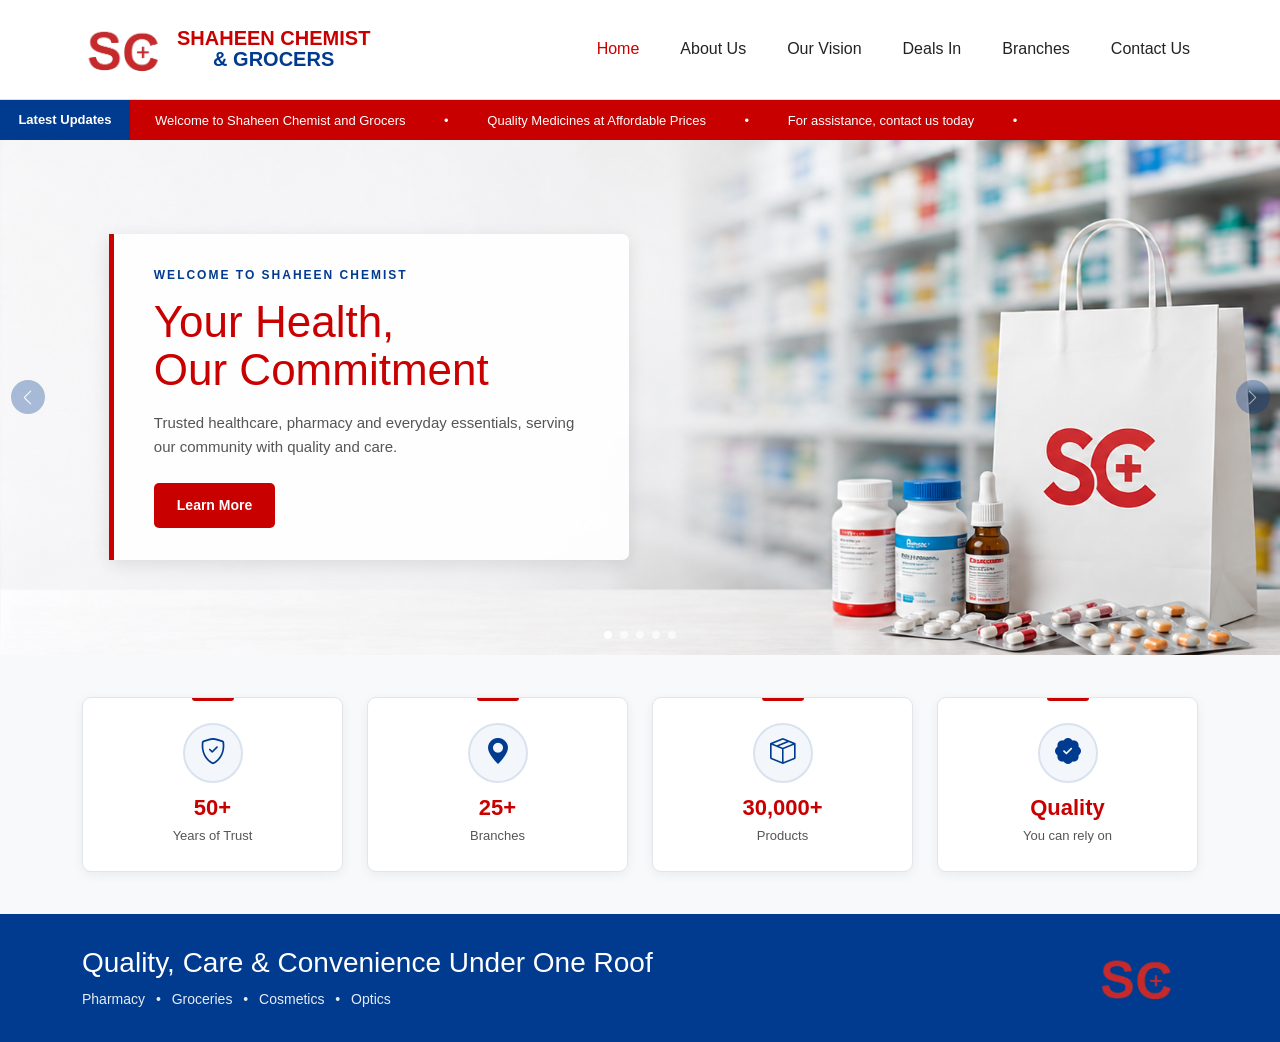
<file: index.html>
<!DOCTYPE html>
<html lang="en">

<head>
    <meta charset="UTF-8">
    <meta name="viewport" content="width=device-width, initial-scale=1.0">

    <title>Shaheen Chemist & Grocers</title>

    <!-- Bootstrap 5.3.8 -->
    <link href="https://cdn.jsdelivr.net/npm/bootstrap@5.3.8/dist/css/bootstrap.min.css"
        rel="stylesheet">

    <!-- Bootstrap Icons -->
    <link rel="stylesheet"
        href="https://cdn.jsdelivr.net/npm/bootstrap-icons@1.11.3/font/bootstrap-icons.min.css">

    <!-- Custom CSS -->
    <link rel="stylesheet" href="css/style.css">
</head>

<body>


<!-- =========================================================
     NAVBAR
     ========================================================= -->

<header>

    <nav class="navbar navbar-expand-lg">

        <div class="container">

            <!-- Logo + Brand -->
            <a class="navbar-brand" href="index.html">

                <img src="images/sc logo.png"
                     alt="Shaheen Chemist Logo"
                     class="img-fluid">

                <div class="brand-name">
                    <span class="brand-red">SHAHEEN CHEMIST</span>
                    <span class="brand-blue">&amp; GROCERS</span>
                </div>

            </a>


            <!-- Mobile Menu -->
            <button class="navbar-toggler"
                    type="button"
                    data-bs-toggle="collapse"
                    data-bs-target="#mainNavbar"
                    aria-controls="mainNavbar"
                    aria-expanded="false"
                    aria-label="Toggle navigation">

                <span class="navbar-toggler-icon"></span>

            </button>


            <!-- Navigation -->
            <div class="collapse navbar-collapse" id="mainNavbar">

                <ul class="navbar-nav ms-auto">

                    <li class="nav-item">
                        <a class="nav-link active" href="index.html">
                            Home
                        </a>
                    </li>

                    <li class="nav-item">
                        <a class="nav-link" href="about.html">
                            About Us
                        </a>
                    </li>

                    <li class="nav-item">
                        <a class="nav-link" href="vision.html">
                            Our Vision
                        </a>
                    </li>

                    <li class="nav-item">
                        <a class="nav-link" href="deals.html">
                            Deals In
                        </a>
                    </li>

                    <li class="nav-item">
                        <a class="nav-link" href="branches.html">
                            Branches
                        </a>
                    </li>

                    <li class="nav-item">
                        <a class="nav-link" href="contact.html">
                            Contact Us
                        </a>
                    </li>

                </ul>

            </div>

        </div>

    </nav>

</header>



<!-- =========================================================
     NEWS / UPDATE BAR
     ========================================================= -->

<div class="news-ticker">

    <div class="news-label">
        Latest Updates
    </div>

    <div class="news-content">

        <div class="news-text">

            Welcome to Shaheen Chemist and Grocers

            <span class="news-separator">•</span>

            Quality Medicines at Affordable Prices

            <span class="news-separator">•</span>

            For assistance, contact us today

            <span class="news-separator">•</span>

        </div>

    </div>

</div>



<!-- =========================================================
     HERO CAROUSEL
     ========================================================= -->

<section class="hero-carousel">

    <div id="homeCarousel"
         class="carousel slide carousel-fade"
         data-bs-ride="carousel"
         data-bs-interval="5000"
         data-bs-pause="hover">


        <!-- ================= INDICATORS ================= -->

        <div class="carousel-indicators">

            <button type="button"
                    data-bs-target="#homeCarousel"
                    data-bs-slide-to="0"
                    class="active"
                    aria-current="true"
                    aria-label="Slide 1">
            </button>

            <button type="button"
                    data-bs-target="#homeCarousel"
                    data-bs-slide-to="1"
                    aria-label="Slide 2">
            </button>

            <button type="button"
                    data-bs-target="#homeCarousel"
                    data-bs-slide-to="2"
                    aria-label="Slide 3">
            </button>

            <button type="button"
                    data-bs-target="#homeCarousel"
                    data-bs-slide-to="3"
                    aria-label="Slide 4">
            </button>

            <button type="button"
                    data-bs-target="#homeCarousel"
                    data-bs-slide-to="4"
                    aria-label="Slide 5">
            </button>

        </div>



        <!-- ================= SLIDES ================= -->

        <div class="carousel-inner">


            <!-- =================================================
                 SLIDE 1 — MEDICINE
                 ================================================= -->

            <div class="carousel-item active hero-slide slide-medicine">

                <img src="images/hero medicine.png"
                     class="hero-slide-image"
                     alt="Shaheen Chemist pharmacy">

                <div class="hero-caption">

                    <p class="hero-label">
                        WELCOME TO SHAHEEN CHEMIST
                    </p>

                    <h1>
                        Your Health,<br>
                        Our Commitment
                    </h1>

                    <p class="hero-text">
                        Trusted healthcare, pharmacy and everyday essentials,
                        serving our community with quality and care.
                    </p>

                    <a href="about.html" class="hero-button">
                        Learn More
                    </a>

                </div>

            </div>



            <!-- =================================================
                 SLIDE 2 — GROCERY
                 ================================================= -->

            <div class="carousel-item hero-slide slide-grocery">

                <img src="images/hero grocery.png"
                     class="hero-slide-image"
                     alt="Shaheen Chemist grocery">

                <div class="hero-caption">

                    <p class="hero-label">
                        EVERYTHING YOU NEED
                    </p>

                    <h1>
                        Quality &<br>
                        Convenience
                    </h1>

                    <p class="hero-text">
                        From healthcare essentials to everyday needs,
                        find quality products under one roof.
                    </p>

                    <a href="deals.html" class="hero-button">
                        Explore More
                    </a>

                </div>

            </div>



            <!-- =================================================
                 SLIDE 3 — COSMETICS
                 ================================================= -->

            <div class="carousel-item hero-slide slide-cosmetics">

                <img src="images/hero cosmetics.png"
                     class="hero-slide-image"
                     alt="Cosmetics at Shaheen Chemist">

                <div class="hero-caption">

                    <p class="hero-label">
                        SERVING OUR COMMUNITY
                    </p>

                    <h1>
                        Trusted Care,<br>
                        Every Day
                    </h1>

                    <p class="hero-text">
                        Reliable service and quality products
                        for you and your family.
                    </p>

                    <a href="about.html" class="hero-button">
                        About Us
                    </a>

                </div>

            </div>



            <!-- =================================================
                 SLIDE 4 — OPTICS
                 ================================================= -->

            <div class="carousel-item hero-slide slide-optics">

                <img src="images/hero optics.png"
                     class="hero-slide-image"
                     alt="Optical products at Shaheen Chemist">

                <div class="hero-caption">

                    <p class="hero-label">
                        SHAHEEN CHEMIST &amp; GROCERS
                    </p>

                    <h1>
                        Care You Can<br>
                        Count On
                    </h1>

                    <p class="hero-text">
                        Pharmacy, groceries, cosmetics and optics —
                        all in one place.
                    </p>

                    <a href="contact.html" class="hero-button">
                        Contact Us
                    </a>

                </div>

            </div>



            <!-- =================================================
                 SLIDE 5 — PERFUME
                 ================================================= -->

            <div class="carousel-item hero-slide slide-perfume">

                <img src="images/hero perfume.png"
                     class="hero-slide-image"
                     alt="Perfumes at Shaheen Chemist">

                <div class="hero-caption">

                    <p class="hero-label">
                        SHAHEEN CHEMIST &amp; GROCERS
                    </p>

                    <h1>
                        Your Health,<br>
                        Our Priority
                    </h1>

                    <p class="hero-text">
                        Quality healthcare and everyday essentials
                        for you and your family.
                    </p>

                    <a href="contact.html" class="hero-button">
                        Contact Us
                    </a>

                </div>

            </div>

        </div>



        <!-- ================= PREVIOUS ================= -->

        <button class="carousel-control-prev"
                type="button"
                data-bs-target="#homeCarousel"
                data-bs-slide="prev">

            <span class="carousel-control-prev-icon"
                  aria-hidden="true">
            </span>

            <span class="visually-hidden">
                Previous
            </span>

        </button>



        <!-- ================= NEXT ================= -->

        <button class="carousel-control-next"
                type="button"
                data-bs-target="#homeCarousel"
                data-bs-slide="next">

            <span class="carousel-control-next-icon"
                  aria-hidden="true">
            </span>

            <span class="visually-hidden">
                Next
            </span>

        </button>

    </div>

</section>



<!-- =========================================================
     HOME STATISTICS
     ========================================================= -->

<section class="stats-section">

    <div class="container">

        <div class="row g-4 justify-content-center">


            <!-- STAT 1 -->

            <div class="col-6 col-lg-3">

                <div class="stat-card">

                    <div class="stat-icon-circle">
                        <i class="bi bi-shield-check"></i>
                    </div>

                    <h3>50+</h3>

                    <p>Years of Trust</p>

                </div>

            </div>



            <!-- STAT 2 -->

            <div class="col-6 col-lg-3">

                <div class="stat-card">

                    <div class="stat-icon-circle">
                        <i class="bi bi-geo-alt-fill"></i>
                    </div>

                    <h3>25+</h3>

                    <p>Branches</p>

                </div>

            </div>



            <!-- STAT 3 -->

            <div class="col-6 col-lg-3">

                <div class="stat-card">

                    <div class="stat-icon-circle">
                        <i class="bi bi-box-seam"></i>
                    </div>

                    <h3>30,000+</h3>

                    <p>Products</p>

                </div>

            </div>



            <!-- STAT 4 -->

            <div class="col-6 col-lg-3">

                <div class="stat-card">

                    <div class="stat-icon-circle">
                        <i class="bi bi-patch-check-fill"></i>
                    </div>

                    <h3>Quality</h3>

                    <p>You can rely on</p>

                </div>

            </div>

        </div>

    </div>

</section>



<!-- =========================================================
     BOTTOM SERVICE / FOOTER AREA
     ========================================================= -->

<footer class="service-area">

    <div class="container">

        <div class="row align-items-center">


            <!-- TEXT -->

            <div class="col-lg-8 service-content">

                <h2>
                    Quality, Care &amp; Convenience
                    <span>Under One Roof</span>
                </h2>

                <p>
                    Pharmacy
                    <span>•</span>
                    Groceries
                    <span>•</span>
                    Cosmetics
                    <span>•</span>
                    Optics
                </p>

            </div>



            <!-- LOGO -->

            <div class="col-lg-4 service-logo-wrapper">

                <img src="images/sc logo.png"
                     alt="Shaheen Chemist"
                     class="service-logo">

            </div>

        </div>

    </div>

</footer>



<!-- =========================================================
     BOOTSTRAP JS
     ========================================================= -->

<script src="https://cdn.jsdelivr.net/npm/bootstrap@5.3.8/dist/js/bootstrap.bundle.min.js"></script>

</body>
</html>
</file>
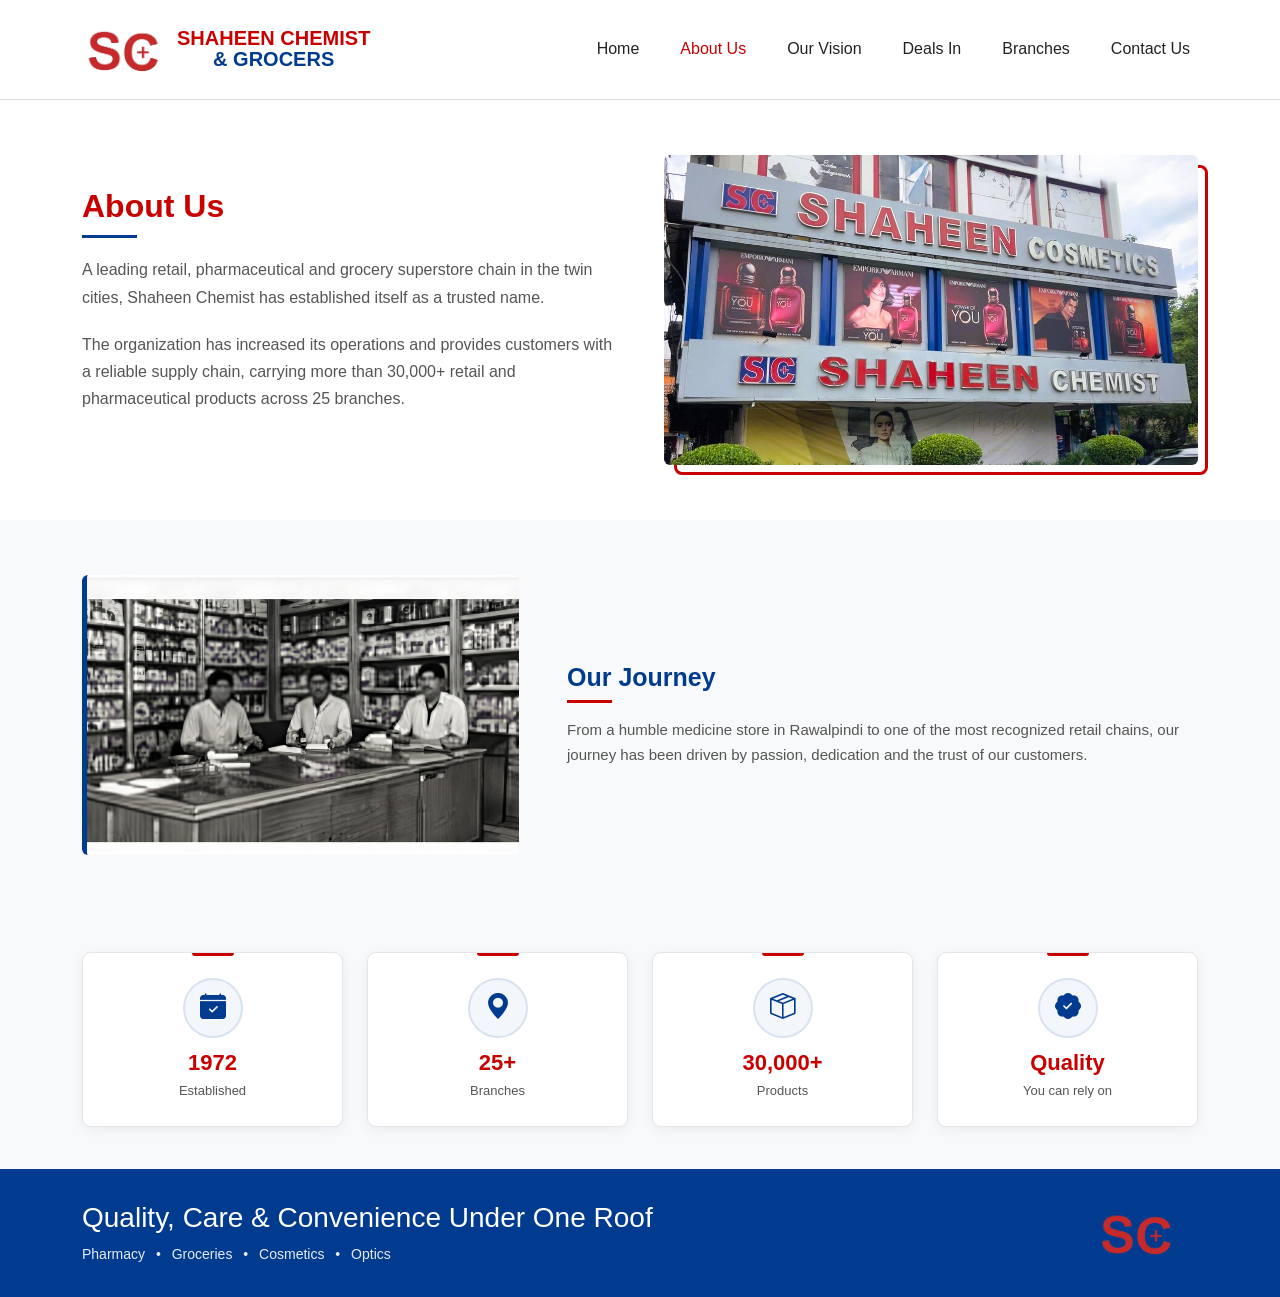
<file: about.html>
<!DOCTYPE html>
<html lang="en">

<head>

    <meta charset="UTF-8">
    <meta name="viewport" content="width=device-width, initial-scale=1.0">

    <title>About Us - Shaheen Chemist</title>

    <!-- Bootstrap -->
    <link href="https://cdn.jsdelivr.net/npm/bootstrap@5.3.8/dist/css/bootstrap.min.css"
        rel="stylesheet">

    <!-- Bootstrap Icons -->
    <link rel="stylesheet"
        href="https://cdn.jsdelivr.net/npm/bootstrap-icons@1.11.3/font/bootstrap-icons.min.css">

    <!-- Custom CSS -->
    <link rel="stylesheet" href="css/style.css">

</head>


<body>


<!-- =========================================================
     NAVBAR
     ========================================================= -->

<nav class="navbar navbar-expand-lg">

    <div class="container">

        <a class="navbar-brand" href="index.html">

            <img src="images/sc logo.png"
                 alt="Shaheen Chemist Logo"
                 class="img-fluid">

            <div class="brand-name">

                <span class="brand-red">
                    SHAHEEN CHEMIST
                </span>

                <span class="brand-blue">
                    &amp; GROCERS
                </span>

            </div>

        </a>


        <button class="navbar-toggler"
                type="button"
                data-bs-toggle="collapse"
                data-bs-target="#mainNavbar"
                aria-controls="mainNavbar"
                aria-expanded="false"
                aria-label="Toggle navigation">

            <span class="navbar-toggler-icon"></span>

        </button>


        <div class="collapse navbar-collapse" id="mainNavbar">

            <ul class="navbar-nav ms-auto">

                <li class="nav-item">
                    <a class="nav-link" href="index.html">
                        Home
                    </a>
                </li>

                <li class="nav-item">
                    <a class="nav-link active" href="about.html">
                        About Us
                    </a>
                </li>

                <li class="nav-item">
                    <a class="nav-link" href="vision.html">
                        Our Vision
                    </a>
                </li>

                <li class="nav-item">
                    <a class="nav-link" href="deals.html">
                        Deals In
                    </a>
                </li>

                <li class="nav-item">
                    <a class="nav-link" href="branches.html">
                        Branches
                    </a>
                </li>

                <li class="nav-item">
                    <a class="nav-link" href="contact.html">
                        Contact Us
                    </a>
                </li>

            </ul>

        </div>

    </div>

</nav>



<main>


<!-- =========================================================
     ABOUT INTRO
     ========================================================= -->

<section class="about-section">

    <div class="container">

        <div class="row align-items-center g-5">

            <div class="col-lg-6">

                <div class="about-content">

                    <h1>
                        About Us
                    </h1>

                    <p>
                        A leading retail, pharmaceutical and grocery
                        superstore chain in the twin cities, Shaheen
                        Chemist has established itself as a trusted name.
                    </p>

                    <p>
                        The organization has increased its operations
                        and provides customers with a reliable supply
                        chain, carrying more than 30,000+ retail and
                        pharmaceutical products across 25 branches.
                    </p>

                </div>

            </div>


            <div class="col-lg-6">

                <div class="about-image">

                    <img src="images/about pic 1.png"
                         class="img-fluid rounded"
                         alt="Shaheen Chemist">

                </div>

            </div>

        </div>

    </div>

</section>



<!-- =========================================================
     OUR JOURNEY
     ========================================================= -->

<section class="journey-section">

    <div class="container">

        <div class="row align-items-center g-5">

            <div class="col-lg-5">

                <div class="journey-image">

                    <img src="images/about pic 2.png"
                         class="img-fluid rounded"
                         alt="Our Journey">

                </div>

            </div>


            <div class="col-lg-7">

                <div class="journey-content">

                    <h2>
                        Our Journey
                    </h2>

                    <p>
                        From a humble medicine store in Rawalpindi
                        to one of the most recognized retail chains,
                        our journey has been driven by passion,
                        dedication and the trust of our customers.
                    </p>

                </div>

            </div>

        </div>

    </div>

</section>



<!-- =========================================================
     ABOUT STATISTICS
     Same style as HOME statistics
     ========================================================= -->

<section class="stats-section about-page-stats">

    <div class="container">

        <div class="row g-4 justify-content-center">


            <!-- STAT 1 -->

            <div class="col-6 col-lg-3">

                <div class="stat-card">

                    <div class="stat-icon-circle">

                        <i class="bi bi-calendar-check-fill"></i>

                    </div>

                    <h3>
                        1972
                    </h3>

                    <p>
                        Established
                    </p>

                </div>

            </div>


            <!-- STAT 2 -->

            <div class="col-6 col-lg-3">

                <div class="stat-card">

                    <div class="stat-icon-circle">

                        <i class="bi bi-geo-alt-fill"></i>

                    </div>

                    <h3>
                        25+
                    </h3>

                    <p>
                        Branches
                    </p>

                </div>

            </div>


            <!-- STAT 3 -->

            <div class="col-6 col-lg-3">

                <div class="stat-card">

                    <div class="stat-icon-circle">

                        <i class="bi bi-box-seam"></i>

                    </div>

                    <h3>
                        30,000+
                    </h3>

                    <p>
                        Products
                    </p>

                </div>

            </div>


            <!-- STAT 4 -->

            <div class="col-6 col-lg-3">

                <div class="stat-card">

                    <div class="stat-icon-circle">

                        <i class="bi bi-patch-check-fill"></i>

                    </div>

                    <h3>
                        Quality
                    </h3>

                    <p>
                        You can rely on
                    </p>

                </div>

            </div>

        </div>

    </div>

</section>


</main>



<!-- =========================================================
     BLUE FOOTER
     Same as HOME page
     ========================================================= -->

<footer class="service-area">

    <div class="container">

        <div class="row align-items-center">


            <div class="col-lg-8 service-content">

                <h2>
                    Quality, Care &amp; Convenience
                    <span>Under One Roof</span>
                </h2>

                <p>

                    Pharmacy

                    <span>•</span>

                    Groceries

                    <span>•</span>

                    Cosmetics

                    <span>•</span>

                    Optics

                </p>

            </div>


            <div class="col-lg-4 service-logo-wrapper">

                <img src="images/sc logo.png"
                     alt="Shaheen Chemist"
                     class="service-logo">

            </div>

        </div>

    </div>

</footer>



<!-- Bootstrap JS -->

<script src="https://cdn.jsdelivr.net/npm/bootstrap@5.3.8/dist/js/bootstrap.bundle.min.js"></script>

</body>

</html>
</file>
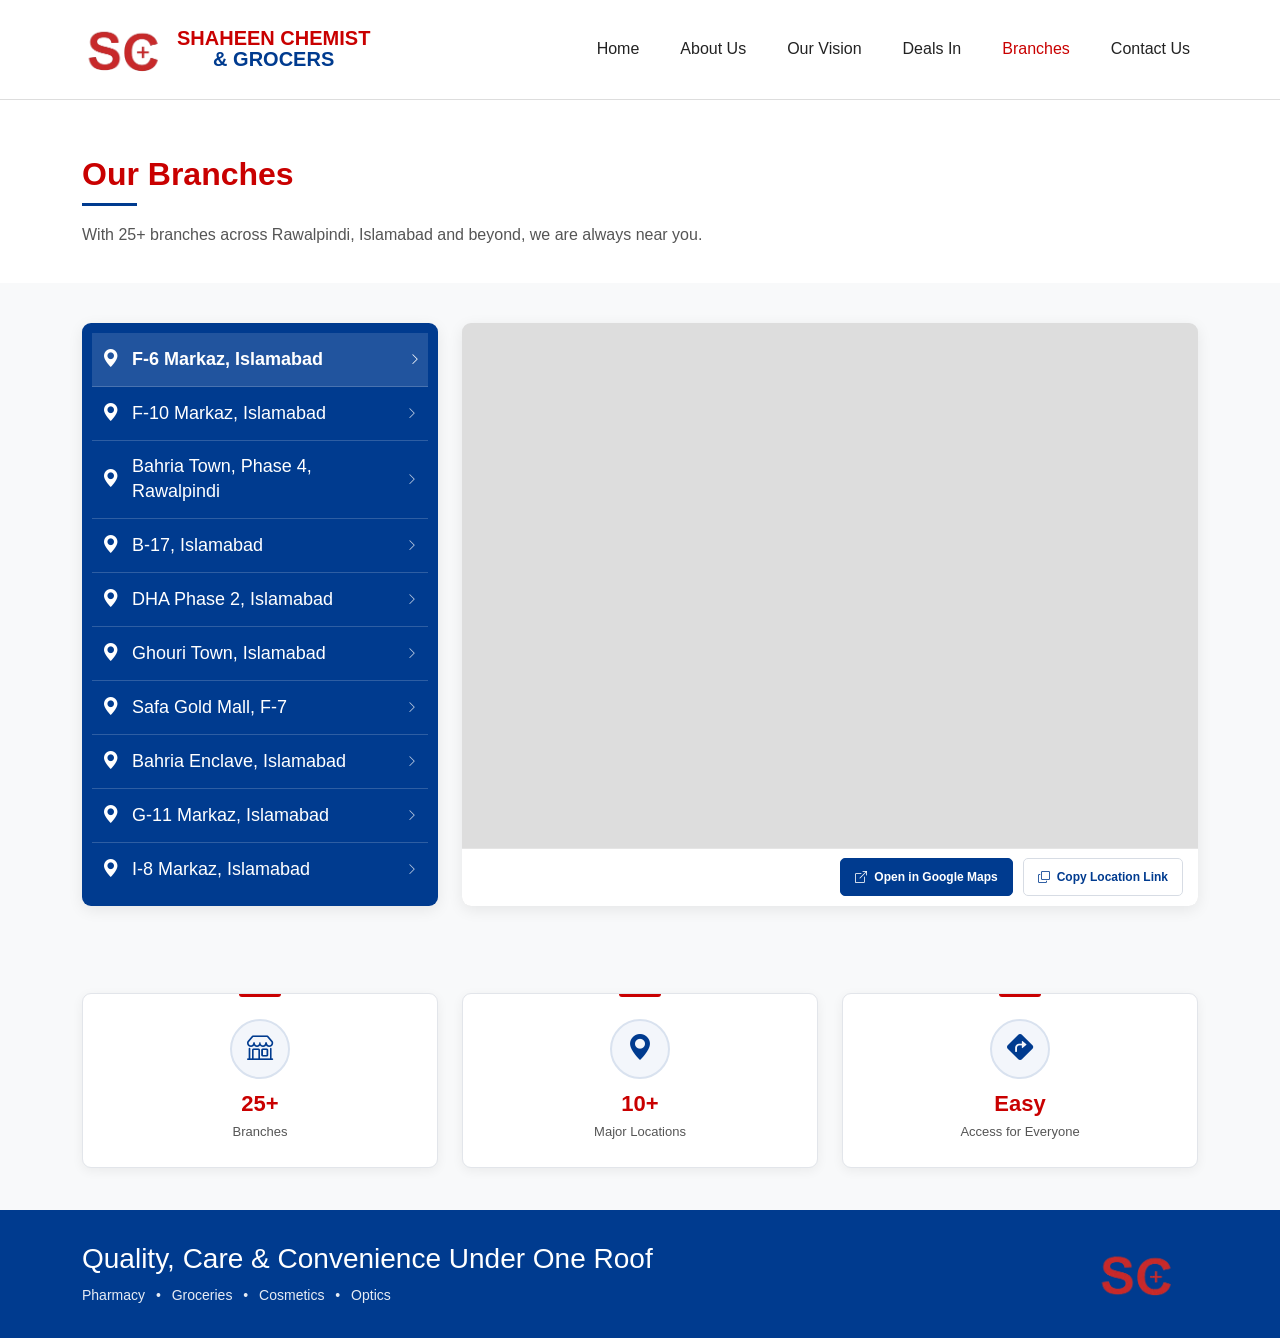
<file: branches.html>
<!DOCTYPE html>
<html lang="en">

<head>

    <meta charset="UTF-8">
    <meta name="viewport" content="width=device-width, initial-scale=1.0">

    <title>Our Branches - Shaheen Chemist</title>

    <!-- Bootstrap -->
    <link href="https://cdn.jsdelivr.net/npm/bootstrap@5.3.8/dist/css/bootstrap.min.css"
        rel="stylesheet">

    <!-- Bootstrap Icons -->
    <link rel="stylesheet"
        href="https://cdn.jsdelivr.net/npm/bootstrap-icons@1.11.3/font/bootstrap-icons.min.css">

    <!-- Custom CSS -->
    <link rel="stylesheet" href="css/style.css">

</head>


<body>


<!-- =========================================================
     NAVBAR
     ========================================================= -->

<nav class="navbar navbar-expand-lg">

    <div class="container">

        <a class="navbar-brand" href="index.html">

            <img src="images/sc logo.png"
                 alt="Shaheen Chemist Logo"
                 class="img-fluid">

            <div class="brand-name">

                <span class="brand-red">
                    SHAHEEN CHEMIST
                </span>

                <span class="brand-blue">
                    &amp; GROCERS
                </span>

            </div>

        </a>


        <button class="navbar-toggler"
                type="button"
                data-bs-toggle="collapse"
                data-bs-target="#mainNavbar"
                aria-controls="mainNavbar"
                aria-expanded="false"
                aria-label="Toggle navigation">

            <span class="navbar-toggler-icon"></span>

        </button>


        <div class="collapse navbar-collapse" id="mainNavbar">

            <ul class="navbar-nav ms-auto">

                <li class="nav-item">
                    <a class="nav-link" href="index.html">
                        Home
                    </a>
                </li>

                <li class="nav-item">
                    <a class="nav-link" href="about.html">
                        About Us
                    </a>
                </li>

                <li class="nav-item">
                    <a class="nav-link" href="vision.html">
                        Our Vision
                    </a>
                </li>

                <li class="nav-item">
                    <a class="nav-link" href="deals.html">
                        Deals In
                    </a>
                </li>

                <li class="nav-item">
                    <a class="nav-link active" href="branches.html">
                        Branches
                    </a>
                </li>

                <li class="nav-item">
                    <a class="nav-link" href="contact.html">
                        Contact Us
                    </a>
                </li>

            </ul>

        </div>

    </div>

</nav>



<main>


<!-- =========================================================
     BRANCHES INTRO
     ========================================================= -->

<section class="branches-intro">

    <div class="container">

        <div class="row">

            <div class="col-lg-10">

                <h1>
                    Our Branches
                </h1>

                <p>
                    With 25+ branches across Rawalpindi, Islamabad
                    and beyond, we are always near you.
                </p>

            </div>

        </div>

    </div>

</section>



<!-- =========================================================
     BRANCHES + MAP
     ========================================================= -->

<section class="branches-main">

    <div class="container">

        <div class="row g-4 align-items-stretch">


            <!-- =================================================
                 BRANCH LIST
                 ================================================= -->

            <div class="col-12 col-lg-4">

                <div class="branch-list">


                    <button class="branch-item active"
                            type="button"
                            data-location="Shaheen Chemist F-6 Markaz Islamabad"
                            data-map="https://www.google.com/maps?q=Shaheen+Chemist+F-6+Markaz+Islamabad&output=embed"
                            data-link="https://www.google.com/maps/search/?api=1&query=Shaheen+Chemist+F-6+Markaz+Islamabad">

                        <span class="branch-location-icon">
                            <i class="bi bi-geo-alt-fill"></i>
                        </span>

                        <span class="branch-name">
                            F-6 Markaz, Islamabad
                        </span>

                        <i class="bi bi-chevron-right branch-arrow"></i>

                    </button>


                    <button class="branch-item"
                            type="button"
                            data-location="Shaheen Chemist F-10 Markaz Islamabad"
                            data-map="https://www.google.com/maps?q=Shaheen+Chemist+F-10+Markaz+Islamabad&output=embed"
                            data-link="https://www.google.com/maps/search/?api=1&query=Shaheen+Chemist+F-10+Markaz+Islamabad">

                        <span class="branch-location-icon">
                            <i class="bi bi-geo-alt-fill"></i>
                        </span>

                        <span class="branch-name">
                            F-10 Markaz, Islamabad
                        </span>

                        <i class="bi bi-chevron-right branch-arrow"></i>

                    </button>


                    <button class="branch-item"
                            type="button"
                            data-location="Shaheen Chemist Bahria Town Phase 4 Rawalpindi"
                            data-map="https://www.google.com/maps?q=Shaheen+Chemist+Bahria+Town+Phase+4+Rawalpindi&output=embed"
                            data-link="https://www.google.com/maps/search/?api=1&query=Shaheen+Chemist+Bahria+Town+Phase+4+Rawalpindi">

                        <span class="branch-location-icon">
                            <i class="bi bi-geo-alt-fill"></i>
                        </span>

                        <span class="branch-name">
                            Bahria Town, Phase 4, Rawalpindi
                        </span>

                        <i class="bi bi-chevron-right branch-arrow"></i>

                    </button>


                    <button class="branch-item"
                            type="button"
                            data-location="Shaheen Chemist B-17 Islamabad"
                            data-map="https://www.google.com/maps?q=Shaheen+Chemist+B-17+Islamabad&output=embed"
                            data-link="https://www.google.com/maps/search/?api=1&query=Shaheen+Chemist+B-17+Islamabad">

                        <span class="branch-location-icon">
                            <i class="bi bi-geo-alt-fill"></i>
                        </span>

                        <span class="branch-name">
                            B-17, Islamabad
                        </span>

                        <i class="bi bi-chevron-right branch-arrow"></i>

                    </button>


                    <button class="branch-item"
                            type="button"
                            data-location="Shaheen Chemist DHA Phase 2 Islamabad"
                            data-map="https://www.google.com/maps?q=Shaheen+Chemist+DHA+Phase+2+Islamabad&output=embed"
                            data-link="https://www.google.com/maps/search/?api=1&query=Shaheen+Chemist+DHA+Phase+2+Islamabad">

                        <span class="branch-location-icon">
                            <i class="bi bi-geo-alt-fill"></i>
                        </span>

                        <span class="branch-name">
                            DHA Phase 2, Islamabad
                        </span>

                        <i class="bi bi-chevron-right branch-arrow"></i>

                    </button>


                    <button class="branch-item"
                            type="button"
                            data-location="Shaheen Chemist Ghouri Town Islamabad"
                            data-map="https://www.google.com/maps?q=Shaheen+Chemist+Ghouri+Town+Islamabad&output=embed"
                            data-link="https://www.google.com/maps/search/?api=1&query=Shaheen+Chemist+Ghouri+Town+Islamabad">

                        <span class="branch-location-icon">
                            <i class="bi bi-geo-alt-fill"></i>
                        </span>

                        <span class="branch-name">
                            Ghouri Town, Islamabad
                        </span>

                        <i class="bi bi-chevron-right branch-arrow"></i>

                    </button>


                    <button class="branch-item"
                            type="button"
                            data-location="Shaheen Chemist Safa Gold Mall F-7 Islamabad"
                            data-map="https://www.google.com/maps?q=Shaheen+Chemist+Safa+Gold+Mall+F-7+Islamabad&output=embed"
                            data-link="https://www.google.com/maps/search/?api=1&query=Shaheen+Chemist+Safa+Gold+Mall+F-7+Islamabad">

                        <span class="branch-location-icon">
                            <i class="bi bi-geo-alt-fill"></i>
                        </span>

                        <span class="branch-name">
                            Safa Gold Mall, F-7
                        </span>

                        <i class="bi bi-chevron-right branch-arrow"></i>

                    </button>


                    <button class="branch-item"
                            type="button"
                            data-location="Shaheen Chemist Bahria Enclave Islamabad"
                            data-map="https://www.google.com/maps?q=Shaheen+Chemist+Bahria+Enclave+Islamabad&output=embed"
                            data-link="https://www.google.com/maps/search/?api=1&query=Shaheen+Chemist+Bahria+Enclave+Islamabad">

                        <span class="branch-location-icon">
                            <i class="bi bi-geo-alt-fill"></i>
                        </span>

                        <span class="branch-name">
                            Bahria Enclave, Islamabad
                        </span>

                        <i class="bi bi-chevron-right branch-arrow"></i>

                    </button>


                    <button class="branch-item"
                            type="button"
                            data-location="Shaheen Chemist G-11 Markaz Islamabad"
                            data-map="https://www.google.com/maps?q=Shaheen+Chemist+G-11+Markaz+Islamabad&output=embed"
                            data-link="https://www.google.com/maps/search/?api=1&query=Shaheen+Chemist+G-11+Markaz+Islamabad">

                        <span class="branch-location-icon">
                            <i class="bi bi-geo-alt-fill"></i>
                        </span>

                        <span class="branch-name">
                            G-11 Markaz, Islamabad
                        </span>

                        <i class="bi bi-chevron-right branch-arrow"></i>

                    </button>


                    <button class="branch-item"
                            type="button"
                            data-location="Shaheen Chemist I-8 Markaz Islamabad"
                            data-map="https://www.google.com/maps?q=Shaheen+Chemist+I-8+Markaz+Islamabad&output=embed"
                            data-link="https://www.google.com/maps/search/?api=1&query=Shaheen+Chemist+I-8+Markaz+Islamabad">

                        <span class="branch-location-icon">
                            <i class="bi bi-geo-alt-fill"></i>
                        </span>

                        <span class="branch-name">
                            I-8 Markaz, Islamabad
                        </span>

                        <i class="bi bi-chevron-right branch-arrow"></i>

                    </button>


                </div>

            </div>



            <!-- =================================================
                 MAP
                 ================================================= -->

            <div class="col-12 col-lg-8">

                <div class="branch-map">

                    <iframe
                        id="branchMap"
                        src="https://www.google.com/maps?q=Shaheen+Chemist+F-6+Markaz+Islamabad&output=embed"
                        loading="lazy"
                        allowfullscreen>
                    </iframe>


                    <div class="map-actions">

                        <a id="openMap"
                           href="https://www.google.com/maps/search/?api=1&query=Shaheen+Chemist+F-6+Markaz+Islamabad"
                           target="_blank"
                           rel="noopener noreferrer">

                            <i class="bi bi-box-arrow-up-right"></i>

                            Open in Google Maps

                        </a>


                        <button id="copyMap"
                                type="button">

                            <i class="bi bi-copy"></i>

                            Copy Location Link

                        </button>

                    </div>

                </div>

            </div>

        </div>

    </div>

</section>



<!-- =========================================================
     BRANCH INFORMATION
     Same style as HOME statistics
     ========================================================= -->

<section class="stats-section branch-page-stats">

    <div class="container">

        <div class="row g-4 justify-content-center">


            <div class="col-6 col-lg-4">

                <div class="stat-card">

                    <div class="stat-icon-circle">

                        <i class="bi bi-shop"></i>

                    </div>

                    <h3>
                        25+
                    </h3>

                    <p>
                        Branches
                    </p>

                </div>

            </div>


            <div class="col-6 col-lg-4">

                <div class="stat-card">

                    <div class="stat-icon-circle">

                        <i class="bi bi-geo-alt-fill"></i>

                    </div>

                    <h3>
                        10+
                    </h3>

                    <p>
                        Major Locations
                    </p>

                </div>

            </div>


            <div class="col-6 col-lg-4">

                <div class="stat-card">

                    <div class="stat-icon-circle">

                        <i class="bi bi-sign-turn-right-fill"></i>

                    </div>

                    <h3>
                        Easy
                    </h3>

                    <p>
                        Access for Everyone
                    </p>

                </div>

            </div>

        </div>

    </div>

</section>


</main>



<!-- =========================================================
     BLUE FOOTER
     ========================================================= -->

<footer class="service-area">

    <div class="container">

        <div class="row align-items-center">


            <div class="col-lg-8 service-content">

                <h2>
                    Quality, Care &amp; Convenience
                    <span>Under One Roof</span>
                </h2>

                <p>

                    Pharmacy

                    <span>•</span>

                    Groceries

                    <span>•</span>

                    Cosmetics

                    <span>•</span>

                    Optics

                </p>

            </div>


            <div class="col-lg-4 service-logo-wrapper">

                <img src="images/sc logo.png"
                     alt="Shaheen Chemist"
                     class="service-logo">

            </div>

        </div>

    </div>

</footer>



<!-- =========================================================
     BRANCH MAP SCRIPT
     ========================================================= -->

<script>

const branchItems = document.querySelectorAll(".branch-item");

const branchMap = document.getElementById("branchMap");

const openMap = document.getElementById("openMap");

const copyMap = document.getElementById("copyMap");


let currentMapLink =
    "https://www.google.com/maps/search/?api=1&query=Shaheen+Chemist+F-6+Markaz+Islamabad";



branchItems.forEach(item => {

    item.addEventListener("click", function () {

        branchItems.forEach(branch => {

            branch.classList.remove("active");

        });


        this.classList.add("active");


        const mapURL = this.dataset.map;

        const locationLink = this.dataset.link;


        branchMap.src = mapURL;

        openMap.href = locationLink;

        currentMapLink = locationLink;

    });

});



copyMap.addEventListener("click", function () {

    navigator.clipboard.writeText(currentMapLink)

        .then(() => {

            const originalText = copyMap.innerHTML;


            copyMap.innerHTML =
                '<i class="bi bi-check-lg"></i> Link Copied!';


            setTimeout(() => {

                copyMap.innerHTML = originalText;

            }, 1800);

        })

        .catch(() => {

            alert("Unable to copy the location link.");

        });

});

</script>



<!-- Bootstrap JS -->

<script src="https://cdn.jsdelivr.net/npm/bootstrap@5.3.8/dist/js/bootstrap.bundle.min.js"></script>

</body>

</html>
</file>
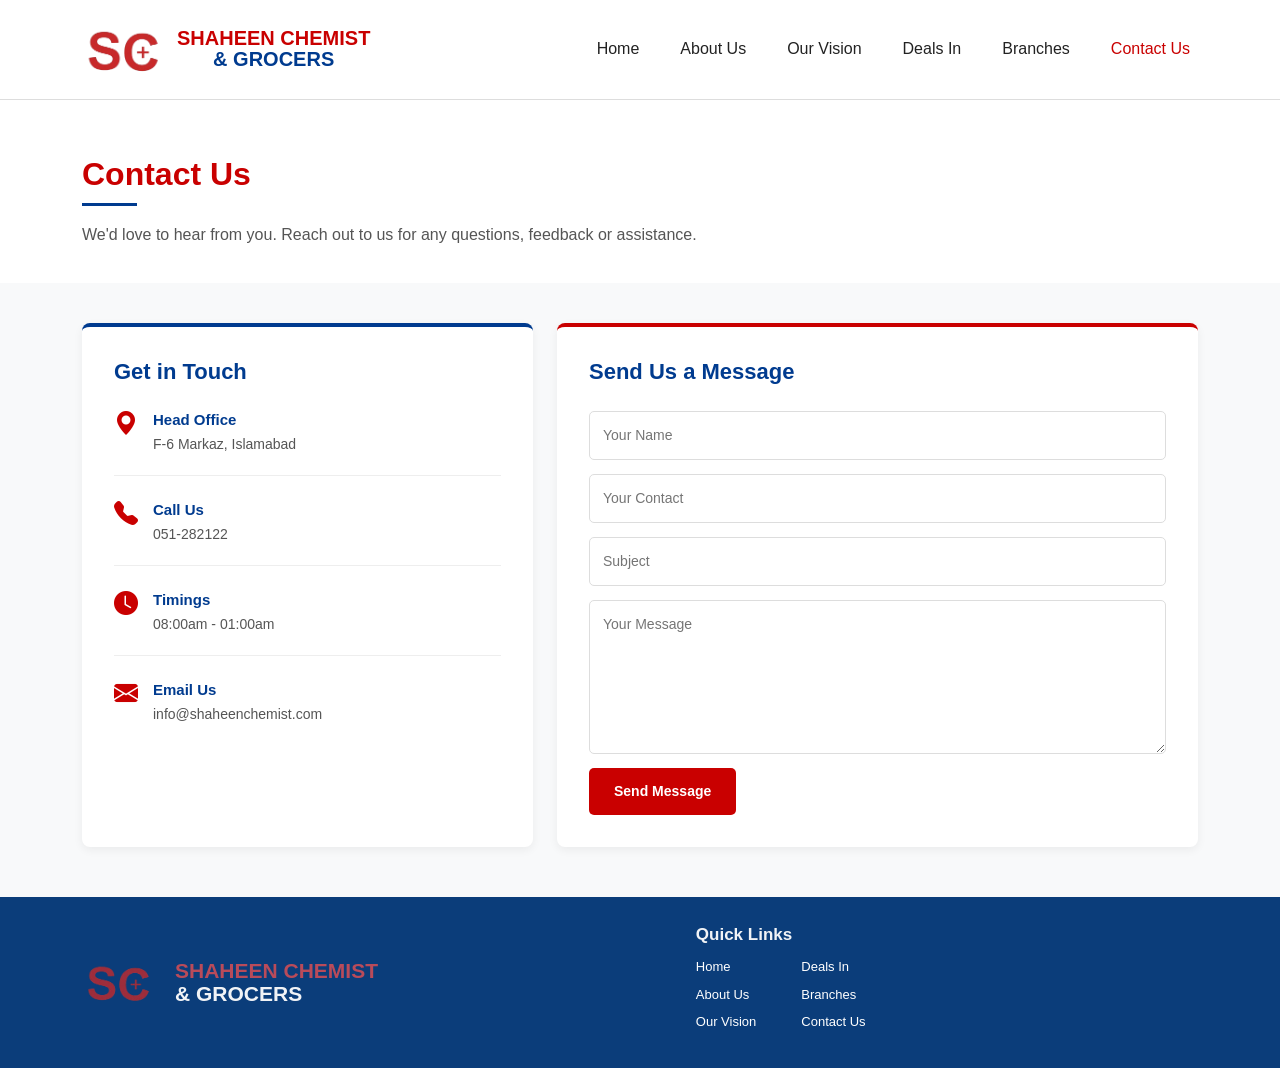
<file: contact.html>
<!DOCTYPE html>
<html lang="en">

<head>

    <meta charset="UTF-8">
    <meta name="viewport" content="width=device-width, initial-scale=1.0">

    <title>Contact Us - Shaheen Chemist</title>

    <!-- Bootstrap -->
    <link href="https://cdn.jsdelivr.net/npm/bootstrap@5.3.8/dist/css/bootstrap.min.css" rel="stylesheet">

    <!-- Bootstrap Icons -->
    <link rel="stylesheet"
        href="https://cdn.jsdelivr.net/npm/bootstrap-icons@1.11.3/font/bootstrap-icons.min.css">

    <!-- Custom CSS -->
    <link rel="stylesheet" href="css/style.css">

</head>

<body>

    <!-- ================= NAVBAR ================= -->

    <nav class="navbar navbar-expand-lg">

        <div class="container">

            <a class="navbar-brand" href="contact.html">

                <img src="images/sc logo.png"
                    alt="Shaheen Chemist Logo"
                    class="img-fluid">

                <div class="brand-name">
                    <span class="brand-red">SHAHEEN CHEMIST</span>
                    <span class="brand-blue">&amp; GROCERS</span>
                </div>

            </a>

            <button class="navbar-toggler"
                type="button"
                data-bs-toggle="collapse"
                data-bs-target="#mainNavbar"
                aria-controls="mainNavbar"
                aria-expanded="false"
                aria-label="Toggle navigation">

                <span class="navbar-toggler-icon"></span>

            </button>

            <div class="collapse navbar-collapse" id="mainNavbar">

                <ul class="navbar-nav ms-auto">

                    <li class="nav-item">
                        <a class="nav-link" href="index.html">Home</a>
                    </li>

                    <li class="nav-item">
                        <a class="nav-link" href="about.html">About Us</a>
                    </li>

                    <li class="nav-item">
                        <a class="nav-link" href="vision.html">Our Vision</a>
                    </li>

                    <li class="nav-item">
                        <a class="nav-link" href="deals.html">Deals In</a>
                    </li>

                    <li class="nav-item">
                        <a class="nav-link" href="branches.html">Branches</a>
                    </li>

                    <li class="nav-item">
                        <a class="nav-link active" href="contact.html">Contact Us</a>
                    </li>

                </ul>

            </div>

        </div>

    </nav>


    <main>

        <!-- ================= CONTACT INTRO ================= -->

        <section class="contact-intro">

            <div class="container">

                <div class="row">

                    <div class="col-lg-10">

                        <h1>Contact Us</h1>

                        <p>
                            We'd love to hear from you. Reach out to us
                            for any questions, feedback or assistance.
                        </p>

                    </div>

                </div>

            </div>

        </section>


        <!-- ================= CONTACT MAIN ================= -->

        <section class="contact-main">

            <div class="container">

                <div class="row g-4">

                    <!-- Contact Information -->

                    <div class="col-12 col-lg-5">

                        <div class="contact-information h-100">

                            <h2>Get in Touch</h2>


                            <div class="contact-item">

                                <span>
                                    <i class="bi bi-geo-alt-fill"></i>
                                </span>

                                <div>

                                    <h3>Head Office</h3>

                                    <p>
                                        F-6 Markaz, Islamabad
                                    </p>

                                </div>

                            </div>


                            <div class="contact-item">

                                <span>
                                    <i class="bi bi-telephone-fill"></i>
                                </span>

                                <div>

                                    <h3>Call Us</h3>

                                    <p>
                                        051-282122
                                    </p>

                                </div>

                            </div>


                            <div class="contact-item">

                                <span>
                                    <i class="bi bi-clock-fill"></i>
                                </span>

                                <div>

                                    <h3>Timings</h3>

                                    <p>
                                        08:00am - 01:00am
                                    </p>

                                </div>

                            </div>


                            <div class="contact-item">

                                <span>
                                    <i class="bi bi-envelope-fill"></i>
                                </span>

                                <div>

                                    <h3>Email Us</h3>

                                    <p>
                                        info@shaheenchemist.com
                                    </p>

                                </div>

                            </div>

                        </div>

                    </div>


                    <!-- Contact Form -->

                    <div class="col-12 col-lg-7">

                        <div class="contact-form h-100">

                            <h2>Send Us a Message</h2>

                            <form>

                                <input
                                    type="text"
                                    placeholder="Your Name"
                                    required>


                                <input
                                    type="contact"
                                    placeholder="Your Contact"
                                    required>


                                <input
                                    type="text"
                                    placeholder="Subject">


                                <textarea
                                    rows="6"
                                    placeholder="Your Message"
                                    required></textarea>


                                <button type="submit">
                                    Send Message
                                </button>

                            </form>

                        </div>

                    </div>

                </div>

            </div>

        </section>

    </main>


  <!-- =========================================================
     FOOTER
     ========================================================= -->

<footer class="site-footer">

    <div class="container">

        <div class="footer-row">

            <!-- ================= FOOTER BRAND ================= -->

            <div class="footer-brand">

                <img src="images/sc logo.png" alt="Shaheen Chemist Logo">

                <div class="footer-brand-name">
                    <span class="footer-red">SHAHEEN CHEMIST</span>
                    <span class="footer-white">& GROCERS</span>
                </div>

            </div>


            <!-- ================= QUICK LINKS ================= -->

            <div class="footer-links">

                <h3>Quick Links</h3>

                <div class="footer-links-columns">

                    <div>
                        <a href="index.html">Home</a>
                        <a href="about.html">About Us</a>
                        <a href="vision.html">Our Vision</a>
                    </div>

                    <div>
                        <a href="deals.html">Deals In</a>
                        <a href="branches.html">Branches</a>
                        <a href="contact.html">Contact Us</a>
                    </div>

                </div>

            </div>


        </div>

    </div>

</footer>
    <!-- Bootstrap JS -->

    <script src="https://cdn.jsdelivr.net/npm/bootstrap@5.3.8/dist/js/bootstrap.bundle.min.js"></script>

<body class="contact-page"></body>

</html>
</file>
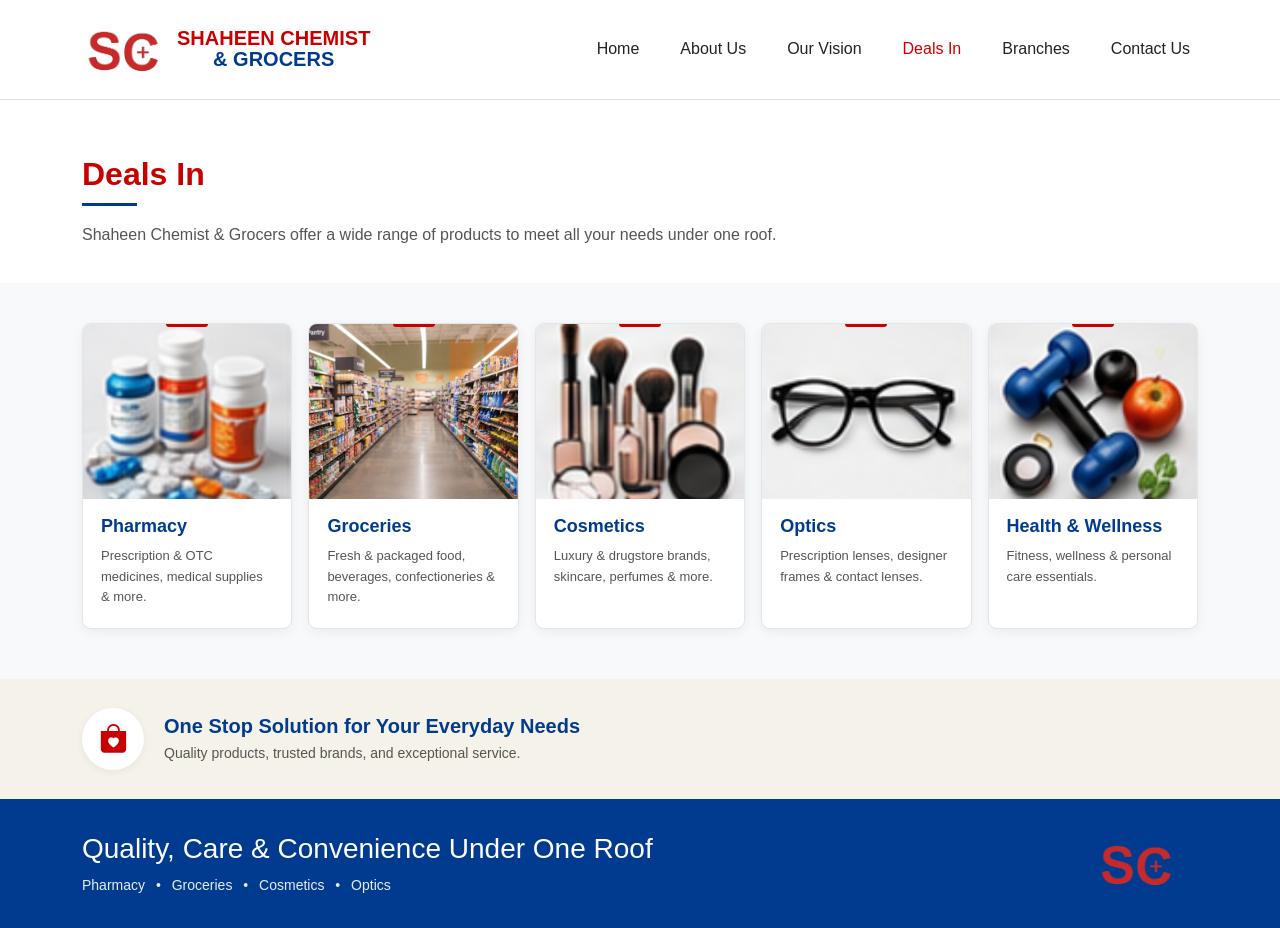
<file: deals.html>
<!DOCTYPE html>
<html lang="en">

<head>

    <meta charset="UTF-8">
    <meta name="viewport" content="width=device-width, initial-scale=1.0">

    <title>Deals In - Shaheen Chemist</title>

    <!-- Bootstrap -->
    <link href="https://cdn.jsdelivr.net/npm/bootstrap@5.3.8/dist/css/bootstrap.min.css"
        rel="stylesheet">

    <!-- Bootstrap Icons -->
    <link rel="stylesheet"
        href="https://cdn.jsdelivr.net/npm/bootstrap-icons@1.11.3/font/bootstrap-icons.min.css">

    <!-- Custom CSS -->
    <link rel="stylesheet" href="css/style.css">

</head>


<body>


<!-- =========================================================
     NAVBAR
     ========================================================= -->

<nav class="navbar navbar-expand-lg">

    <div class="container">

        <a class="navbar-brand" href="index.html">

            <img src="images/sc logo.png"
                 alt="Shaheen Chemist Logo"
                 class="img-fluid">

            <div class="brand-name">

                <span class="brand-red">
                    SHAHEEN CHEMIST
                </span>

                <span class="brand-blue">
                    &amp; GROCERS
                </span>

            </div>

        </a>


        <button class="navbar-toggler"
                type="button"
                data-bs-toggle="collapse"
                data-bs-target="#mainNavbar"
                aria-controls="mainNavbar"
                aria-expanded="false"
                aria-label="Toggle navigation">

            <span class="navbar-toggler-icon"></span>

        </button>


        <div class="collapse navbar-collapse" id="mainNavbar">

            <ul class="navbar-nav ms-auto">

                <li class="nav-item">
                    <a class="nav-link" href="index.html">
                        Home
                    </a>
                </li>

                <li class="nav-item">
                    <a class="nav-link" href="about.html">
                        About Us
                    </a>
                </li>

                <li class="nav-item">
                    <a class="nav-link" href="vision.html">
                        Our Vision
                    </a>
                </li>

                <li class="nav-item">
                    <a class="nav-link active" href="deals.html">
                        Deals In
                    </a>
                </li>

                <li class="nav-item">
                    <a class="nav-link" href="branches.html">
                        Branches
                    </a>
                </li>

                <li class="nav-item">
                    <a class="nav-link" href="contact.html">
                        Contact Us
                    </a>
                </li>

            </ul>

        </div>

    </div>

</nav>



<main>


<!-- =========================================================
     DEALS INTRO
     ========================================================= -->

<section class="deals-intro">

    <div class="container">

        <div class="row">

            <div class="col-lg-10">

                <h1>
                    Deals In
                </h1>

                <p>
                    Shaheen Chemist &amp; Grocers offer a wide range
                    of products to meet all your needs under one roof.
                </p>

            </div>

        </div>

    </div>

</section>



<!-- =========================================================
     DEAL CARDS
     ========================================================= -->

<section class="deal-cards">

    <div class="container">

        <div class="row g-3 justify-content-center">


            <!-- PHARMACY -->

            <div class="col-12 col-sm-6 col-lg-4 col-xl">

                <div class="deal-card">

                    <img src="images/pharmacy.png"
                         alt="Pharmacy">

                    <div class="deal-card-content">

                        <h2>
                            Pharmacy
                        </h2>

                        <p>
                            Prescription &amp; OTC medicines,
                            medical supplies &amp; more.
                        </p>

                    </div>

                </div>

            </div>


            <!-- GROCERIES -->

            <div class="col-12 col-sm-6 col-lg-4 col-xl">

                <div class="deal-card">

                    <img src="images/grocery.png"
                         alt="Groceries">

                    <div class="deal-card-content">

                        <h2>
                            Groceries
                        </h2>

                        <p>
                            Fresh &amp; packaged food, beverages,
                            confectioneries &amp; more.
                        </p>

                    </div>

                </div>

            </div>


            <!-- COSMETICS -->

            <div class="col-12 col-sm-6 col-lg-4 col-xl">

                <div class="deal-card">

                    <img src="images/cosmetics.png"
                         alt="Cosmetics">

                    <div class="deal-card-content">

                        <h2>
                            Cosmetics
                        </h2>

                        <p>
                            Luxury &amp; drugstore brands,
                            skincare, perfumes &amp; more.
                        </p>

                    </div>

                </div>

            </div>


            <!-- OPTICS -->

            <div class="col-12 col-sm-6 col-lg-4 col-xl">

                <div class="deal-card">

                    <img src="images/optics.png"
                         alt="Optics">

                    <div class="deal-card-content">

                        <h2>
                            Optics
                        </h2>

                        <p>
                            Prescription lenses,
                            designer frames &amp; contact lenses.
                        </p>

                    </div>

                </div>

            </div>


            <!-- HEALTH & WELLNESS -->

            <div class="col-12 col-sm-6 col-lg-4 col-xl">

                <div class="deal-card">

                    <img src="images/hw.png"
                         alt="Health and Wellness">

                    <div class="deal-card-content">

                        <h2>
                            Health &amp; Wellness
                        </h2>

                        <p>
                            Fitness, wellness &amp;
                            personal care essentials.
                        </p>

                    </div>

                </div>

            </div>


        </div>

    </div>

</section>



<!-- =========================================================
     ONE STOP SOLUTION
     ========================================================= -->

<section class="one-stop">

    <div class="container">

        <div class="one-stop-inner">

            <div class="one-stop-icon">

                <i class="bi bi-bag-heart-fill"></i>

            </div>


            <div class="one-stop-content">

                <h2>
                    One Stop Solution for Your Everyday Needs
                </h2>

                <p>
                    Quality products, trusted brands, and exceptional service.
                </p>

            </div>

        </div>

    </div>

</section>


</main>



<!-- =========================================================
     BLUE FOOTER
     ========================================================= -->

<footer class="service-area">

    <div class="container">

        <div class="row align-items-center">


            <div class="col-lg-8 service-content">

                <h2>
                    Quality, Care &amp; Convenience
                    <span>Under One Roof</span>
                </h2>

                <p>

                    Pharmacy

                    <span>•</span>

                    Groceries

                    <span>•</span>

                    Cosmetics

                    <span>•</span>

                    Optics

                </p>

            </div>


            <div class="col-lg-4 service-logo-wrapper">

                <img src="images/sc logo.png"
                     alt="Shaheen Chemist"
                     class="service-logo">

            </div>

        </div>

    </div>

</footer>



<!-- Bootstrap JS -->

<script src="https://cdn.jsdelivr.net/npm/bootstrap@5.3.8/dist/js/bootstrap.bundle.min.js"></script>

</body>

</html>
</file>
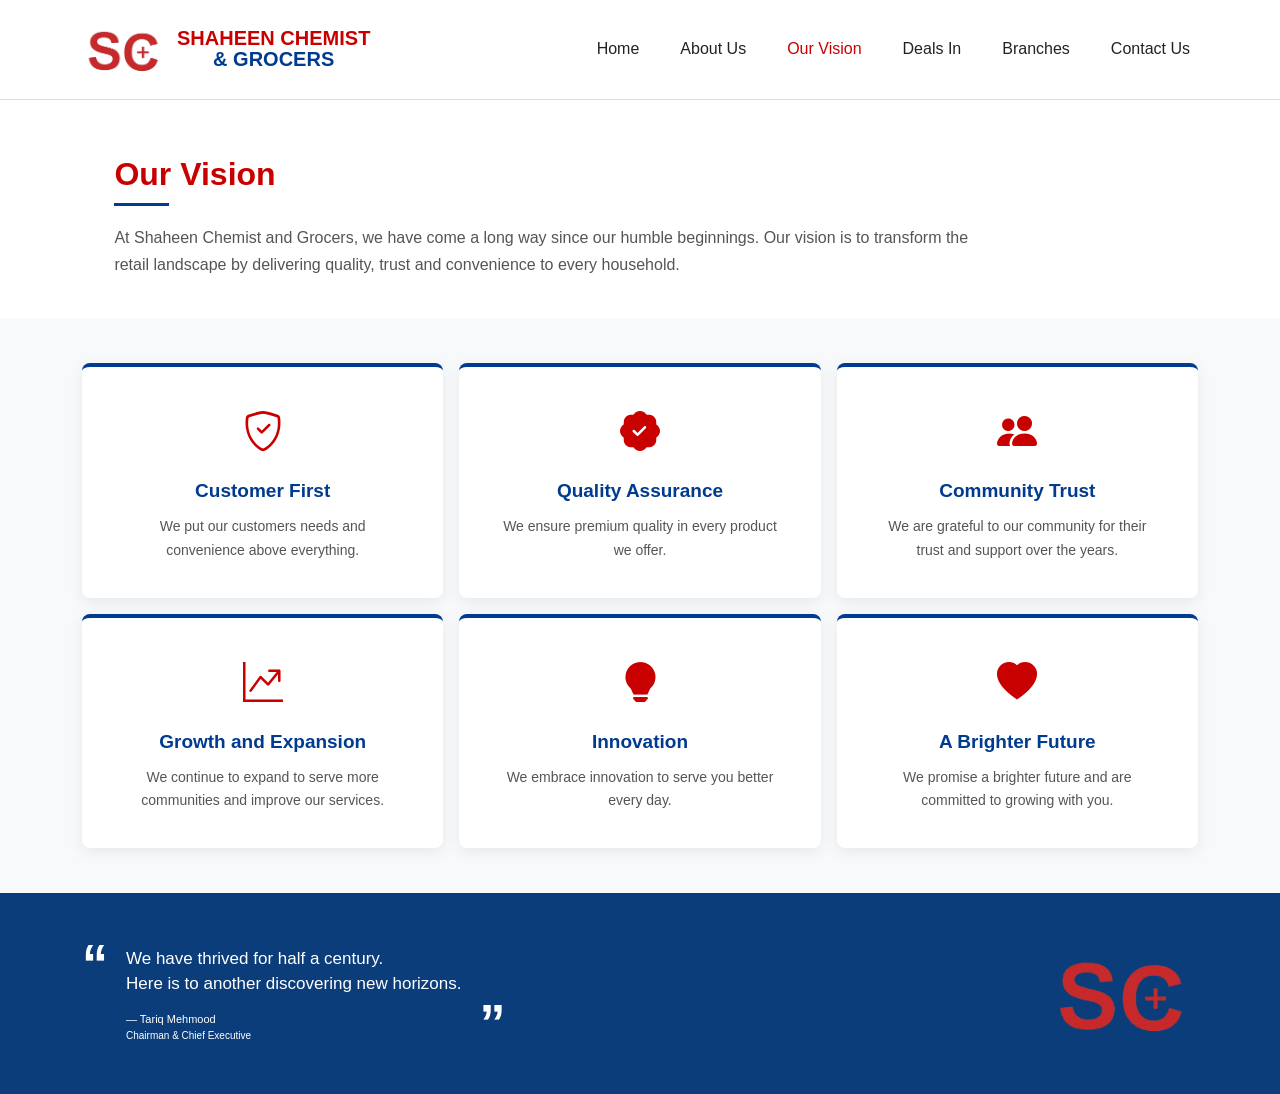
<file: vision.html>
<!DOCTYPE html>
<html lang="en">

<head>

    <meta charset="UTF-8">
    <meta name="viewport" content="width=device-width, initial-scale=1.0">

    <title>Our Vision - Shaheen Chemist</title>

    <!-- Bootstrap -->
    <link href="https://cdn.jsdelivr.net/npm/bootstrap@5.3.8/dist/css/bootstrap.min.css" rel="stylesheet">

    <!-- Bootstrap Icons -->
    <link rel="stylesheet"
        href="https://cdn.jsdelivr.net/npm/bootstrap-icons@1.11.3/font/bootstrap-icons.min.css">

    <!-- Custom CSS -->
    <link rel="stylesheet" href="css/style.css">

</head>

<body>

    <!-- ================= NAVBAR ================= -->

    <nav class="navbar navbar-expand-lg">

        <div class="container">

            <a class="navbar-brand" href="vision.html">

                <img src="images/sc logo.png"
                    alt="Shaheen Chemist Logo"
                    class="img-fluid">

                <div class="brand-name">
                    <span class="brand-red">SHAHEEN CHEMIST</span>
                    <span class="brand-blue">&amp; GROCERS</span>
                </div>

            </a>

            <button class="navbar-toggler"
                type="button"
                data-bs-toggle="collapse"
                data-bs-target="#mainNavbar"
                aria-controls="mainNavbar"
                aria-expanded="false"
                aria-label="Toggle navigation">

                <span class="navbar-toggler-icon"></span>

            </button>

            <div class="collapse navbar-collapse" id="mainNavbar">

                <ul class="navbar-nav ms-auto">

                    <li class="nav-item">
                        <a class="nav-link" href="index.html">Home</a>
                    </li>

                    <li class="nav-item">
                        <a class="nav-link" href="about.html">About Us</a>
                    </li>

                    <li class="nav-item">
                        <a class="nav-link active" href="vision.html">Our Vision</a>
                    </li>

                    <li class="nav-item">
                        <a class="nav-link" href="deals.html">Deals In</a>
                    </li>

                    <li class="nav-item">
                        <a class="nav-link" href="branches.html">Branches</a>
                    </li>

                    <li class="nav-item">
                        <a class="nav-link" href="contact.html">Contact Us</a>
                    </li>

                </ul>

            </div>

        </div>

    </nav>


    <main>

        <!-- ================= VISION INTRO ================= -->

        <section class="vision-intro">

            <div class="container">

                <div class="row">

                    <div class="col-lg-10">

                        <h1>Our Vision</h1>

                        <p>
                            At Shaheen Chemist and Grocers, we have come a long way
                            since our humble beginnings. Our vision is to transform
                            the retail landscape by delivering quality, trust and
                            convenience to every household.
                        </p>

                    </div>

                </div>

            </div>

        </section>


        <!-- ================= VISION VALUES ================= -->

        <section class="vision-values">

            <div class="container">

                <div class="row g-3">

                    <div class="col-md-6 col-lg-4">

                        <div class="vision-card h-100">

                            <div class="vision-icon">
                                <i class="bi bi-shield-check"></i>
                            </div>

                            <h2>Customer First</h2>

                            <p>
                                We put our customers needs and convenience
                                above everything.
                            </p>

                        </div>

                    </div>


                    <div class="col-md-6 col-lg-4">

                        <div class="vision-card h-100">

                            <div class="vision-icon">
                                <i class="bi bi-patch-check-fill"></i>
                            </div>

                            <h2>Quality Assurance</h2>

                            <p>
                                We ensure premium quality in every product
                                we offer.
                            </p>

                        </div>

                    </div>


                    <div class="col-md-6 col-lg-4">

                        <div class="vision-card h-100">

                            <div class="vision-icon">
                                <i class="bi bi-people-fill"></i>
                            </div>

                            <h2>Community Trust</h2>

                            <p>
                                We are grateful to our community for their
                                trust and support over the years.
                            </p>

                        </div>

                    </div>


                    <div class="col-md-6 col-lg-4">

                        <div class="vision-card h-100">

                            <div class="vision-icon">
                                <i class="bi bi-graph-up-arrow"></i>
                            </div>

                            <h2>Growth and Expansion</h2>

                            <p>
                                We continue to expand to serve more communities
                                and improve our services.
                            </p>

                        </div>

                    </div>


                    <div class="col-md-6 col-lg-4">

                        <div class="vision-card h-100">

                            <div class="vision-icon">
                                <i class="bi bi-lightbulb-fill"></i>
                            </div>

                            <h2>Innovation</h2>

                            <p>
                                We embrace innovation to serve you better
                                every day.
                            </p>

                        </div>

                    </div>


                    <div class="col-md-6 col-lg-4">

                        <div class="vision-card h-100">

                            <div class="vision-icon">
                                <i class="bi bi-heart-fill"></i>
                            </div>

                            <h2>A Brighter Future</h2>

                            <p>
                                We promise a brighter future and are committed
                                to growing with you.
                            </p>

                        </div>

                    </div>

                </div>

            </div>

        </section>

        
  <!-- ================= FOOTER ================= -->

<footer class="site-footer">

    <div class="container">

        <div class="footer-content">

            <!-- QUOTE -->

            <div class="footer-quote">

                <div class="footer-quote-mark">
                    “
                </div>

                <div class="footer-quote-text">

                    <p>
                        We have thrived for half a century.
                        <br>
                        Here is to another discovering new horizons.
                    </p>

                    <div class="footer-author">
                        — Tariq Mehmood
                    </div>

                    <div class="footer-position">
                        Chairman &amp; Chief Executive
                    </div>

                </div>

                <div class="footer-quote-mark footer-quote-right">
                    ”
                </div>

            </div>


            <!-- SC LOGO -->

            <div class="footer-logo">

                <img src="images/sc logo.png"
                    alt="Shaheen Chemist Logo">

            </div>

        </div>

    </div>

</footer>

    </main>


    <!-- Bootstrap JS -->

    <script src="https://cdn.jsdelivr.net/npm/bootstrap@5.3.8/dist/js/bootstrap.bundle.min.js"></script>

</body>

</html>
</file>
<file: css/style.css>
/* =========================================================
   SHAHEEN CHEMIST & GROCERS
   MAIN STYLESHEET
   ========================================================= */


/* =========================================================
   1. COLORS & BASIC SETTINGS
   ========================================================= */

:root {
    --red: #c90000;
    --blue: #003b8f;
    --white: #ffffff;
    --light-gray: #f5f5f5;
    --dark: #222222;
    --text-gray: #555555;
    --border: #dddddd;
    --soft-blue: #f1f5fb;
    --soft-red: #fff5f5;
}

* {
    box-sizing: border-box;
}

html {
    scroll-behavior: smooth;
}

body {
    margin: 0;
    padding: 0;
    font-family: Arial, sans-serif;
    color: var(--dark);
    background-color: var(--white);
    overflow-x: hidden;
}

img {
    max-width: 100%;
}

a {
    text-decoration: none;
}


/* =========================================================
   2. NAVBAR
   ========================================================= */

.navbar {
    background-color: var(--white);
    border-bottom: 1px solid var(--border);
    padding: 15px 0;
    position: relative;
    z-index: 1000;
}

.navbar-brand {
    display: flex;
    align-items: center;
    gap: 10px;
    padding: 0;
    margin: 0;
}

.navbar-brand img {
    width: 85px;
    height: auto;
    display: block;
}

.navbar-nav {
    gap: 25px;
}

.navbar-nav .nav-link {
    color: var(--dark);
    font-size: 16px;
    font-weight: 500;
    padding: 8px 0;
    transition: color 0.2s ease;
}

.navbar-nav .nav-link:hover,
.navbar-nav .nav-link.active {
    color: var(--red);
}

.navbar-toggler {
    border: 1px solid var(--blue);
    border-radius: 5px;
    padding: 6px 9px;
}

.navbar-toggler:focus {
    box-shadow: none;
}


/* =========================================================
   3. BRAND NAME
   ========================================================= */

.brand-name {
    display: flex;
    flex-direction: column;
    justify-content: center;
    align-items: center;

    line-height: 1.05;
    text-align: center;
    white-space: nowrap;
}

.brand-red,
.brand-blue {
    font-family: Arial, sans-serif;
    font-size: 20px;
    font-weight: bold;
    line-height: 1.05;
}

.brand-red {
    color: var(--red);
}

.brand-blue {
    color: var(--blue);
}


/* =========================================================
   4. NEWS / UPDATE TICKER
   ========================================================= */

.news-ticker {
    width: 100%;
    height: 40px;

    display: flex;
    align-items: center;

    background-color: var(--red);

    color: var(--white);

    overflow: hidden;
    position: relative;
    z-index: 900;
}

.news-label {
    height: 40px;

    min-width: 130px;

    display: flex;
    align-items: center;
    justify-content: center;

    padding: 0 18px;

    background-color: var(--blue);

    color: var(--white);

    font-size: 13px;
    font-weight: bold;

    white-space: nowrap;

    z-index: 2;
}

.news-content {
    flex: 1;

    overflow: hidden;

    white-space: nowrap;
}

.news-text {
    display: inline-block;

    padding-left: 25px;

    font-size: 13px;
    font-weight: 500;

    animation: newsMove 22s linear infinite;
}

.news-separator {
    margin: 0 35px;
    color: var(--white);
}

@keyframes newsMove {

    0% {
        transform: translateX(100%);
    }

    100% {
        transform: translateX(-100%);
    }
}


/* =========================================================
   5. HOME PAGE — HERO CAROUSEL
   ========================================================= */

.hero-carousel {
    width: 100%;
    position: relative;
    overflow: hidden;
    background-color: var(--light-gray);
}

.hero-slide {
    position: relative;
    height: 515px;
    overflow: hidden;
}

.hero-slide-image {
    width: 100%;
    height: 100%;

    display: block;

    object-fit: cover;
    object-position: center;
}


/* =========================================================
   6. HERO CAPTION
   ========================================================= */

.hero-caption {
    position: absolute;

    left: 8.5%;
    top: 50%;

    transform: translateY(-50%);

    width: 520px;
    max-width: 42%;

    padding: 32px 40px;

    background-color: rgba(255, 255, 255, 0.92);

    border-left: 5px solid var(--red);

    border-radius: 0 7px 7px 0;

    box-shadow: 0 5px 18px rgba(0, 0, 0, 0.10);

    z-index: 2;
}


/* =========================================================
   HERO LABEL
   ========================================================= */

.hero-label {
    color: var(--blue);

    font-size: 12px;
    font-weight: bold;

    letter-spacing: 2px;

    margin: 0 0 14px;
}


/* =========================================================
   HERO HEADING
   ========================================================= */

.hero-caption h1 {
    color: var(--red);

    font-size: 44px;
    font-weight: 400;

    line-height: 1.08;

    margin: 0 0 18px;
}


/* =========================================================
   HERO DESCRIPTION
   ========================================================= */

.hero-text {
    color: var(--text-gray);

    font-size: 15px;

    line-height: 1.6;

    margin: 0 0 24px;

    max-width: 450px;
}


/* =========================================================
   HERO BUTTON
   ========================================================= */

.hero-button {
    display: inline-block;

    padding: 12px 23px;

    background-color: var(--red);
    color: var(--white);

    border-radius: 5px;

    font-size: 14px;
    font-weight: bold;

    transition:
        background-color 0.2s ease,
        transform 0.2s ease;
}

.hero-button:hover {
    background-color: var(--blue);
    color: var(--white);

    transform: translateY(-2px);
}


/* =========================================================
   7. CAROUSEL INDICATORS
   ========================================================= */

.hero-carousel .carousel-indicators {
    margin-bottom: 16px;
    z-index: 4;
}

.hero-carousel .carousel-indicators button {
    width: 8px;
    height: 8px;

    border-radius: 50%;
    border: none;

    margin: 0 4px;

    background-color: var(--white);

    opacity: 0.65;
}

.hero-carousel .carousel-indicators button.active {
    opacity: 1;
}


/* =========================================================
   8. CAROUSEL ARROWS
   ========================================================= */

.hero-carousel .carousel-control-prev,
.hero-carousel .carousel-control-next {
    width: 55px;
    z-index: 4;
}

.hero-carousel .carousel-control-prev-icon,
.hero-carousel .carousel-control-next-icon {
    width: 34px;
    height: 34px;

    background-color: rgba(0, 59, 143, 0.65);

    border-radius: 50%;

    background-size: 50%;
}

.hero-carousel .carousel-control-prev:hover .carousel-control-prev-icon,
.hero-carousel .carousel-control-next:hover .carousel-control-next-icon {
    background-color: var(--blue);
}


/* =========================================================
   9. SLIDE CAPTION POSITIONS
   ========================================================= */

.slide-medicine .hero-caption {
    left: 8.5%;
}

.slide-grocery .hero-caption {
    left: 8.5%;
}

.slide-cosmetics .hero-caption {
    left: 8.5%;
}

.slide-optics .hero-caption {
    left: 8.5%;
}

.slide-perfume .hero-caption {
    left: 8.5%;
}


/* =========================================================
   10. HOME STATISTICS
   ========================================================= */

.stats-section {
    background-color: #f8f9fa;
    padding: 42px 0;
}

.stat-card {
    position: relative;

    height: 175px;

    background-color: var(--white);

    border: 1px solid #e2e5ea;
    border-radius: 9px;

    text-align: center;

    padding: 25px 15px 18px;

    box-shadow: 0 3px 12px rgba(0, 0, 0, 0.06);

    transition:
        transform 0.25s ease,
        box-shadow 0.25s ease,
        border-color 0.25s ease;

    overflow: hidden;
}

.stat-card::before {
    content: "";

    position: absolute;

    top: 0;
    left: 50%;

    transform: translateX(-50%);

    width: 42px;
    height: 3px;

    background-color: var(--red);

    border-radius: 0 0 5px 5px;
}

.stat-card:hover {
    transform: translateY(-5px);

    border-color: #d5dce7;

    box-shadow: 0 7px 18px rgba(0, 0, 0, 0.10);
}


/* =========================================================
   STAT ICON
   ========================================================= */

.stat-icon-circle {
    width: 60px;
    height: 60px;

    margin: 0 auto 12px;

    display: flex;

    align-items: center;
    justify-content: center;

    border-radius: 50%;

    background-color: #f3f6fb;

    border: 2px solid #d9e2ef;

    color: var(--blue);

    font-size: 26px;
}


/* =========================================================
   STAT TEXT
   ========================================================= */

.stat-card h3 {
    color: var(--red);

    font-size: 22px;
    font-weight: bold;

    margin: 0 0 5px;
}

.stat-card p {
    color: var(--text-gray);

    font-size: 13px;

    margin: 0;
}


/* =========================================================
   11. HOME SERVICE AREA
   ========================================================= */

.service-area {
    background-color: var(--blue);

    color: var(--white);

    padding: 30px 0;

    margin: 0;
}

.service-content h2 {
    color: var(--white);

    font-size: 28px;
    font-weight: 400;

    line-height: 1.3;

    margin: 0 0 7px;
}

.service-content h2 span {
    white-space: nowrap;
}

.service-content p {
    color: rgba(255, 255, 255, 0.9);

    font-size: 14px;

    margin: 0;

    line-height: 1.6;
}

.service-content p span {
    margin: 0 7px;
}


/* =========================================================
   SERVICE LOGO
   ========================================================= */

.service-logo-wrapper {
    display: flex;

    justify-content: flex-end;
    align-items: center;

    padding-right: 30px;
}

.service-logo {
    width: 85px;
    height: auto;

    opacity: 1;

    filter: none;

    display: block;
}


/* =========================================================
   12. ABOUT US PAGE
   ========================================================= */

.about-section {
    display: flex;

    justify-content: space-between;
    align-items: center;

    gap: 60px;

    padding: 55px 8%;

    background-color: var(--white);
}

.about-content {
    width: 50%;
}

.about-content h1 {
    color: var(--red);

    font-size: 32px;

    margin: 0 0 18px;

    text-align: left;

    font-weight: bold;
}

.about-content h1::after {
    content: "";

    display: block;

    width: 55px;
    height: 3px;

    background-color: var(--blue);

    margin-top: 10px;
}

.about-content p {
    color: var(--text-gray);

    font-size: 16px;

    line-height: 1.7;

    margin: 0 0 20px;

    max-width: 550px;
}

.about-image {
    width: 45%;
    position: relative;
}

.about-image::before {
    content: "";

    position: absolute;

    width: 100%;
    height: 100%;

    border: 3px solid var(--red);

    top: 10px;
    left: 10px;

    border-radius: 8px;

    z-index: 0;
}

.about-image img {
    width: 100%;

    height: 280px;

    object-fit: cover;

    display: block;

    border-radius: 8px;

    position: relative;
    z-index: 1;
}


/* =========================================================
   13. ABOUT — OUR JOURNEY
   ========================================================= */

.journey-section {
    display: flex;

    justify-content: space-between;
    align-items: center;

    gap: 45px;

    padding: 50px 8%;

    background-color: #f8f9fa;
}

.journey-image {
    width: 38%;
}

.journey-image img {
    width: 100%;

    height: 240px;

    object-fit: cover;

    display: block;

    border-radius: 8px;

    border-left: 5px solid var(--blue);
}

.journey-content {
    width: 57%;
}

.journey-content h2 {
    color: var(--blue);

    font-size: 25px;

    margin: 0 0 14px;

    font-weight: bold;
}

.journey-content h2::after {
    content: "";

    display: block;

    width: 45px;
    height: 3px;

    background-color: var(--red);

    margin-top: 8px;
}

.journey-content p {
    color: var(--text-gray);

    font-size: 15px;

    line-height: 1.7;

    margin: 0;

    max-width: 650px;
}


/* =========================================================
   14. ABOUT STATISTICS
   ========================================================= */

.about-stats {
    display: flex;

    justify-content: center;

    background-color: var(--white);

    margin: 35px 8%;

    padding: 25px 0;

    border-radius: 8px;

    box-shadow: 0 3px 12px rgba(0, 0, 0, 0.06);
}

.about-stat {
    flex: 1;

    text-align: center;

    padding: 8px 15px;

    border-right: 1px solid #eeeeee;
}

.about-stat:last-child {
    border-right: none;
}

.about-stat .stat-icon {
    color: var(--red);

    font-size: 34px;

    margin-bottom: 10px;
}

.about-stat h3 {
    color: var(--blue);

    font-size: 16px;

    line-height: 1.3;

    margin: 0 0 8px;

    font-weight: bold;
}

.about-stat p {
    color: var(--text-gray);

    font-size: 12px;

    line-height: 1.5;

    margin: 0;
}


/* =========================================================
   15. OUR VISION PAGE
   ========================================================= */

.vision-intro {
    padding: 55px 8% 40px;

    background-color: var(--white);

    text-align: left;
}

.vision-intro h1 {
    color: var(--red);

    font-size: 32px;

    text-align: left;

    margin: 0 0 18px;

    font-weight: bold;
}

.vision-intro h1::after {
    content: "";

    display: block;

    width: 55px;
    height: 3px;

    background-color: var(--blue);

    margin-top: 10px;
}

.vision-intro p {
    max-width: 900px;

    color: var(--text-gray);

    font-size: 16px;

    line-height: 1.7;

    margin: 0;
}


/* =========================================================
   VISION VALUES
   ========================================================= */

.vision-values {
    background-color: #f8f9fa;

    padding: 45px 0;
}

.vision-card {
    background-color: var(--white);

    text-align: center;

    padding: 35px 22px;

    height: 100%;

    border-top: 4px solid var(--blue);

    border-radius: 8px;

    box-shadow: 0 4px 15px rgba(0, 0, 0, 0.07);

    transition:
        transform 0.25s ease,
        box-shadow 0.25s ease;
}

.vision-card:hover {
    transform: translateY(-6px);

    box-shadow: 0 8px 22px rgba(0, 0, 0, 0.10);
}

.vision-icon {
    color: var(--red);

    font-size: 40px;

    margin-bottom: 18px;
}

.vision-card h2 {
    color: var(--blue);

    font-size: 19px;

    margin: 0 0 12px;

    font-weight: bold;
}

.vision-card p {
    color: var(--text-gray);

    font-size: 14px;

    line-height: 1.7;

    margin: 0 auto;

    max-width: 280px;
}


/* =========================================================
   VISION QUOTE
   ========================================================= */

.vision-quote {
    display: flex;

    align-items: center;
    justify-content: center;

    gap: 20px;

    background-color: var(--blue);

    color: var(--white);

    padding: 35px 8%;

    margin-top: 25px;

    text-align: center;
}

.vision-quote p {
    max-width: 700px;

    font-size: 16px;

    font-style: italic;

    line-height: 1.6;

    margin: 0;
}

.quote-mark {
    color: var(--red);

    font-size: 50px;

    font-weight: bold;
}

.vision-quote span {
    font-size: 11px;
}


/* =========================================================
   16. DEALS IN PAGE
   ========================================================= */

.deals-intro {
    padding: 55px 0 35px;

    background-color: var(--white);
}

.deals-intro h1 {
    color: var(--red);

    font-size: 32px;

    text-align: left;

    margin: 0 0 15px;

    font-weight: bold;
}

.deals-intro h1::after {
    content: "";

    display: block;

    width: 55px;
    height: 3px;

    background-color: var(--blue);

    margin-top: 10px;
}

.deals-intro p {
    color: var(--text-gray);

    font-size: 16px;

    margin: 0;

    line-height: 1.7;
}


/* =========================================================
   DEAL CARDS
   ========================================================= */

.deal-cards {
    padding: 40px 0 50px;

    background-color: #f8f9fa;
}

.deal-card {
    background-color: var(--white);

    border-radius: 8px;

    overflow: hidden;

    text-align: left;

    height: 100%;

    border-bottom: 4px solid var(--blue);

    box-shadow: 0 3px 10px rgba(0, 0, 0, 0.08);

    transition:
        transform 0.25s ease,
        box-shadow 0.25s ease;
}

.deal-card:hover {
    transform: translateY(-6px);

    box-shadow: 0 8px 20px rgba(0, 0, 0, 0.12);

    border-bottom-color: var(--red);
}

.deal-card img {
    width: 100%;

    height: 170px;

    object-fit: cover;

    display: block;
}

.deal-card h2 {
    color: var(--blue);

    font-size: 18px;

    margin: 18px 18px 8px;

    font-weight: bold;
}

.deal-card p {
    color: var(--text-gray);

    font-size: 14px;

    line-height: 1.6;

    margin: 0 18px 20px;
}


/* =========================================================
   ONE STOP SOLUTION
   ========================================================= */

.one-stop {
    background-color: #f4f2e9;

    padding: 30px 0;

    margin: 0;
}

.one-stop-icon {
    color: var(--red);

    font-size: 35px;

    line-height: 1;
}

.one-stop h2 {
    color: var(--blue);

    font-size: 20px;

    margin: 0 0 6px;

    font-weight: bold;
}

.one-stop p {
    color: var(--text-gray);

    font-size: 14px;

    margin: 0;

    line-height: 1.5;
}


/* =========================================================
   17. BRANCHES PAGE
   ========================================================= */

.branches-intro {
    padding: 55px 0 35px;

    background-color: var(--white);
}

.branches-intro h1 {
    color: var(--red);

    font-size: 32px;

    text-align: left;

    margin: 0 0 15px;

    font-weight: bold;
}

.branches-intro h1::after {
    content: "";

    display: block;

    width: 55px;
    height: 3px;

    background-color: var(--blue);

    margin-top: 10px;
}

.branches-intro p {
    color: var(--text-gray);

    font-size: 16px;

    margin: 0;

    line-height: 1.7;
}


/* =========================================================
   BRANCHES MAIN
   ========================================================= */

.branches-main {
    padding: 35px 0 45px;

    background-color: #f8f9fa;
}

.branch-list {
    width: 100%;

    background-color: var(--blue);

    padding: 12px;

    border-radius: 8px;

    height: 100%;
}

.branch-item {
    display: flex;

    align-items: center;

    gap: 12px;

    padding: 14px 10px;

    border-bottom: 1px solid rgba(255, 255, 255, 0.2);

    cursor: pointer;

    transition:
        background-color 0.2s ease,
        padding-left 0.2s ease;
}

.branch-item:last-child {
    border-bottom: none;
}

.branch-item:hover {
    background-color: rgba(255, 255, 255, 0.08);

    padding-left: 15px;
}

.branch-item span {
    color: var(--white);

    font-size: 18px;

    flex-shrink: 0;
}

.branch-item p {
    color: var(--white);

    font-size: 13px;

    line-height: 1.5;

    margin: 0;
}


/* =========================================================
   BRANCH MAP
   ========================================================= */

.branch-map {
    width: 100%;

    height: 100%;

    min-height: 400px;

    background-color: #dddddd;

    border-radius: 8px;

    overflow: hidden;

    box-shadow: 0 4px 15px rgba(0, 0, 0, 0.08);
}

.branch-map img {
    width: 100%;

    height: 100%;

    min-height: 400px;

    object-fit: cover;

    display: block;
}


/* =========================================================
   BRANCH INFORMATION
   ========================================================= */

.branch-info {
    background-color: var(--white);

    padding: 35px 0;
}

.branch-info-card {
    text-align: center;

    background-color: #f8f9fa;

    padding: 28px 15px;

    height: 100%;

    border-radius: 8px;

    border-top: 3px solid var(--red);

    transition:
        transform 0.25s ease,
        box-shadow 0.25s ease;
}

.branch-info-card:hover {
    transform: translateY(-4px);

    box-shadow: 0 6px 18px rgba(0, 0, 0, 0.08);
}

.info-icon {
    color: var(--blue);

    font-size: 30px;

    margin-bottom: 10px;
}

.branch-info-card h2 {
    color: var(--blue);

    font-size: 17px;

    margin: 0 0 7px;

    font-weight: bold;
}

.branch-info-card p {
    color: var(--text-gray);

    font-size: 13px;

    line-height: 1.5;

    margin: 0;
}


/* =========================================================
   18. CONTACT PAGE
   ========================================================= */

.contact-intro {
    padding: 55px 0 35px;

    background-color: var(--white);
}

.contact-intro h1 {
    color: var(--red);

    font-size: 32px;

    text-align: left;

    margin: 0 0 15px;

    font-weight: bold;
}

.contact-intro h1::after {
    content: "";

    display: block;

    width: 55px;
    height: 3px;

    background-color: var(--blue);

    margin-top: 10px;
}

.contact-intro p {
    color: var(--text-gray);

    font-size: 16px;

    margin: 0;

    line-height: 1.7;
}


/* =========================================================
   CONTACT MAIN
   ========================================================= */

.contact-main {
    padding: 40px 0 50px;

    background-color: #f8f9fa;
}


/* =========================================================
   CONTACT INFORMATION
   ========================================================= */

.contact-information {
    background-color: var(--white);

    padding: 32px;

    border-radius: 8px;

    border-top: 4px solid var(--blue);

    box-shadow: 0 3px 10px rgba(0, 0, 0, 0.06);

    height: 100%;
}

.contact-information h2 {
    color: var(--blue);

    font-size: 22px;

    margin: 0 0 25px;

    font-weight: bold;
}


/* =========================================================
   CONTACT ITEMS
   ========================================================= */

.contact-item {
    display: flex;

    align-items: flex-start;

    gap: 15px;

    margin-bottom: 25px;

    padding-bottom: 20px;

    border-bottom: 1px solid #eeeeee;
}

.contact-item:last-child {
    margin-bottom: 0;

    padding-bottom: 0;

    border-bottom: none;
}

.contact-item > span {
    color: var(--red);

    font-size: 24px;

    line-height: 1;

    flex-shrink: 0;
}

.contact-item h3 {
    color: var(--blue);

    font-size: 15px;

    margin: 0 0 5px;

    font-weight: bold;
}

.contact-item p {
    color: var(--text-gray);

    font-size: 14px;

    margin: 0;

    line-height: 1.5;
}


/* =========================================================
   CONTACT FORM
   ========================================================= */

.contact-form {
    background-color: var(--white);

    padding: 32px;

    border-radius: 8px;

    border-top: 4px solid var(--red);

    box-shadow: 0 3px 10px rgba(0, 0, 0, 0.06);

    height: 100%;
}

.contact-form h2 {
    color: var(--blue);

    font-size: 22px;

    margin: 0 0 25px;

    font-weight: bold;
}

.contact-form form {
    display: flex;

    flex-direction: column;

    gap: 14px;
}


/* =========================================================
   CONTACT INPUTS
   ========================================================= */

.contact-form input,
.contact-form textarea {
    width: 100%;

    box-sizing: border-box;

    padding: 13px;

    border: 1px solid #dddddd;

    border-radius: 5px;

    font-family: Arial, sans-serif;

    font-size: 14px;

    outline: none;

    transition:
        border-color 0.2s ease,
        box-shadow 0.2s ease;
}

.contact-form input:focus,
.contact-form textarea:focus {
    border-color: var(--blue);

    box-shadow: 0 0 0 2px rgba(0, 59, 143, 0.08);
}

.contact-form textarea {
    resize: vertical;

    min-height: 140px;
}


/* =========================================================
   CONTACT BUTTON
   ========================================================= */

.contact-form button {
    align-self: flex-start;

    padding: 13px 25px;

    border: none;

    border-radius: 5px;

    background-color: var(--red);

    color: var(--white);

    font-weight: bold;

    font-size: 14px;

    cursor: pointer;

    transition:
        background-color 0.2s ease,
        transform 0.2s ease;
}

.contact-form button:hover {
    background-color: var(--blue);

    transform: translateY(-2px);
}


/* =========================================================
   CONTACT BOTTOM
   ========================================================= */

.contact-bottom {
    text-align: center;

    background-color: var(--blue);

    color: var(--white);

    padding: 38px 0;
}

.contact-bottom h2 {
    margin: 0 0 8px;

    font-size: 22px;

    font-weight: bold;
}

.contact-bottom p {
    margin: 0;

    font-size: 14px;

    line-height: 1.6;
}


/* =========================================================
   19. TABLET — MAX 991.98px
   ========================================================= */

@media (max-width: 991.98px) {

    /* ---------- NAVBAR ---------- */

    .navbar {
        padding: 12px 0;
    }

    .navbar-brand {
        margin-right: auto;
    }

    .navbar-brand img {
        width: 80px;
    }

    .navbar-toggler {
        width: 45px;
        height: 42px;

        padding: 5px;

        margin-left: auto;

        flex-shrink: 0;

        border: 1px solid var(--blue);
        border-radius: 5px;
    }

    .navbar-collapse {
        width: 100%;

        background-color: var(--white);

        padding: 15px 0;
    }

    .navbar-nav {
        width: 100%;

        gap: 0;

        text-align: center;
    }

    .navbar-nav .nav-link {
        padding: 10px 15px;
    }

    .brand-red,
    .brand-blue {
        font-size: 18px;
    }


    /* ---------- HERO ---------- */

    .hero-slide {
        height: 500px;
    }

    .hero-caption {
        left: 7%;

        width: 480px;
        max-width: 52%;

        padding: 28px 32px;
    }

    .hero-caption h1 {
        font-size: 38px;
    }

    .hero-text {
        font-size: 14px;
    }


    /* ---------- STATISTICS ---------- */

    .stats-section {
        padding: 35px 0;
    }

    .stat-card {
        height: 170px;
    }


    /* ---------- SERVICE ---------- */

    .service-content h2 {
        font-size: 25px;
    }

    .service-logo-wrapper {
        padding-right: 20px;
    }


    /* ---------- ABOUT ---------- */

    .about-section {
        gap: 30px;
        padding: 45px 5%;
    }

    .about-content,
    .about-image {
        width: 50%;
    }

    .about-image img {
        height: 240px;
    }

    .journey-section {
        padding: 40px 5%;
    }


    /* ---------- VISION ---------- */

    .vision-intro {
        padding: 45px 5% 30px;
    }

    .vision-values {
        padding: 35px 5%;
    }


    /* ---------- DEALS ---------- */

    .deals-intro {
        padding: 45px 5% 30px;
    }

    .deal-cards {
        padding: 30px 5% 40px;
    }

    .deal-card img {
        height: 160px;
    }


    /* ---------- BRANCHES ---------- */

    .branches-intro {
        padding: 45px 5% 30px;
    }

    .branches-main {
        padding: 30px 5% 40px;
    }

    .branch-map,
    .branch-map img {
        min-height: 350px;
    }


    /* ---------- CONTACT ---------- */

    .contact-intro {
        padding: 45px 5% 30px;
    }

    .contact-main {
        padding: 30px 5% 40px;
    }

    .contact-information,
    .contact-form {
        padding: 27px;
    }
}


/* =========================================================
   20. MOBILE — MAX 767.98px
   ========================================================= */

@media (max-width: 767.98px) {

    /* ---------- NAVBAR ---------- */

    .navbar-brand img {
        width: 70px;
    }

    .brand-red {
        font-size: 16px;
    }

    .brand-blue {
        font-size: 16px;
    }

    .navbar-brand {
        gap: 7px;
    }

    .navbar-toggler {
        width: 44px;
        height: 40px;
    }


    /* ---------- NEWS TICKER ---------- */

    .news-label {
        min-width: 110px;

        padding: 0 12px;

        font-size: 11px;
    }

    .news-text {
        font-size: 11px;
    }

    .news-separator {
        margin: 0 20px;
    }


    /* ---------- HERO ---------- */

    .hero-slide {
        height: 520px;
    }

    .hero-slide-image {
        object-position: center;
    }

    .hero-caption {
        left: 6%;
        top: 50%;

        width: 88%;
        max-width: none;

        padding: 25px 27px;

        border-left-width: 4px;
    }

    .hero-label {
        font-size: 10px;

        letter-spacing: 1.5px;

        margin-bottom: 11px;
    }

    .hero-caption h1 {
        font-size: 32px;

        line-height: 1.1;

        margin-bottom: 14px;
    }

    .hero-text {
        font-size: 14px;

        line-height: 1.5;

        margin-bottom: 20px;
    }

    .hero-button {
        padding: 11px 20px;

        font-size: 13px;
    }

    .hero-carousel .carousel-control-prev,
    .hero-carousel .carousel-control-next {
        width: 45px;
    }

    .hero-carousel .carousel-control-prev-icon,
    .hero-carousel .carousel-control-next-icon {
        width: 30px;
        height: 30px;
    }


    /* ---------- STATISTICS ---------- */

    .stats-section {
        padding: 30px 10px;
    }

    .stat-card {
        height: 165px;

        padding: 23px 10px 15px;
    }

    .stat-icon-circle {
        width: 55px;
        height: 55px;

        font-size: 23px;
    }

    .stat-card h3 {
        font-size: 20px;
    }

    .stat-card p {
        font-size: 12px;
    }


    /* ---------- SERVICE ---------- */

    .service-area {
        padding: 30px 15px;
    }

    .service-content {
        text-align: center;
    }

    .service-content h2 {
        font-size: 22px;

        line-height: 1.35;
    }

    .service-content h2 span {
        white-space: normal;
    }

    .service-content p {
        font-size: 13px;
    }

    .service-logo-wrapper {
        justify-content: center;

        padding-right: 0;

        margin-top: 22px;
    }

    .service-logo {
        width: 70px;
    }


    /* ---------- ABOUT ---------- */

    .about-section {
        flex-direction: column;

        gap: 30px;

        padding: 40px 20px;
    }

    .about-content,
    .about-image {
        width: 100%;
    }

    .about-content h1 {
        font-size: 27px;
    }

    .about-content p {
        font-size: 15px;

        line-height: 1.6;
    }

    .about-image {
        margin: 5px 10px 0;

        width: calc(100% - 20px);
    }

    .about-image img {
        height: 220px;
    }


    /* ---------- JOURNEY ---------- */

    .journey-section {
        flex-direction: column;

        gap: 25px;

        padding: 40px 20px;
    }

    .journey-image,
    .journey-content {
        width: 100%;
    }

    .journey-image img {
        height: 200px;
    }

    .journey-content h2 {
        font-size: 22px;
    }

    .journey-content p {
        font-size: 14px;
    }


    /* ---------- ABOUT STATS ---------- */

    .about-stats {
        flex-wrap: wrap;

        margin: 20px;

        padding: 15px 0;
    }

    .about-stat {
        flex: 0 0 50%;

        padding: 12px 8px;

        border-right: none;

        border-bottom: 1px solid #eeeeee;
    }

    .about-stat:nth-last-child(-n+2) {
        border-bottom: none;
    }

    .about-stat .stat-icon {
        font-size: 30px;
    }


    /* ---------- VISION ---------- */

    .vision-intro {
        padding: 40px 20px 30px;
    }

    .vision-intro h1 {
        font-size: 27px;
    }

    .vision-intro p {
        font-size: 15px;

        line-height: 1.6;
    }

    .vision-values {
        padding: 30px 20px;
    }

    .vision-card {
        padding: 28px 20px;
    }

    .vision-icon {
        font-size: 35px;
    }

    .vision-card h2 {
        font-size: 18px;
    }

    .vision-card p {
        font-size: 13px;
    }

    .vision-quote {
        flex-direction: column;

        gap: 8px;

        padding: 30px 20px;

        margin-top: 15px;
    }

    .vision-quote p {
        font-size: 14px;
    }

    .quote-mark {
        font-size: 42px;
    }


    /* ---------- DEALS ---------- */

    .deals-intro {
        padding: 40px 20px 25px;
    }

    .deals-intro h1 {
        font-size: 27px;
    }

    .deals-intro p {
        font-size: 14px;

        line-height: 1.6;
    }

    .deal-cards {
        padding: 25px 20px 35px;
    }

    .deal-card img {
        height: 180px;
    }

    .deal-card h2 {
        font-size: 17px;

        margin: 15px 15px 7px;
    }

    .deal-card p {
        font-size: 13px;

        margin: 0 15px 18px;
    }

    .one-stop {
        padding: 25px 15px;
    }

    .one-stop-icon {
        font-size: 30px;
    }

    .one-stop h2 {
        font-size: 17px;

        line-height: 1.4;
    }

    .one-stop p {
        font-size: 13px;

        line-height: 1.5;
    }


    /* ---------- BRANCHES ---------- */

    .branches-intro {
        padding: 40px 20px 25px;
    }

    .branches-intro h1 {
        font-size: 27px;
    }

    .branches-intro p {
        font-size: 14px;

        line-height: 1.6;
    }

    .branches-main {
        padding: 25px 20px 35px;
    }

    .branch-list {
        padding: 8px;
    }

    .branch-item {
        padding: 12px 7px;
    }

    .branch-item p {
        font-size: 12px;
    }

    .branch-map {
        min-height: 280px;
    }

    .branch-map img {
        min-height: 280px;
    }

    .branch-info {
        padding: 25px 15px;
    }

    .branch-info-card {
        padding: 22px 15px;
    }

    .info-icon {
        font-size: 25px;
    }

    .branch-info-card h2 {
        font-size: 16px;
    }

    .branch-info-card p {
        font-size: 12px;
    }


    /* ---------- CONTACT ---------- */

    .contact-intro {
        padding: 40px 20px 25px;
    }

    .contact-intro h1 {
        font-size: 27px;
    }

    .contact-intro p {
        font-size: 14px;

        line-height: 1.6;
    }

    .contact-main {
        padding: 25px 20px 35px;
    }

    .contact-information,
    .contact-form {
        padding: 22px 18px;
    }

    .contact-information h2,
    .contact-form h2 {
        font-size: 19px;

        margin-bottom: 20px;
    }

    .contact-item {
        gap: 12px;

        margin-bottom: 20px;

        padding-bottom: 17px;
    }

    .contact-item > span {
        font-size: 21px;
    }

    .contact-item h3 {
        font-size: 14px;
    }

    .contact-item p {
        font-size: 13px;
    }

    .contact-form input,
    .contact-form textarea {
        font-size: 13px;

        padding: 12px;
    }

    .contact-form button {
        width: 100%;

        padding: 12px;
    }

    .contact-bottom {
        padding: 30px 15px;
    }

    .contact-bottom h2 {
        font-size: 20px;
    }

    .contact-bottom p {
        font-size: 13px;
    }
}


/* =========================================================
   21. SMALL PHONES — MAX 575.98px
   ========================================================= */

@media (max-width: 575.98px) {

    /* ---------- NAVBAR ---------- */

    .navbar {
        padding: 10px 0;
    }

    .navbar-brand img {
        width: 65px;
    }

    .brand-red,
    .brand-blue {
        font-size: 15px;
    }

    .navbar-brand {
        gap: 7px;
    }

    .navbar-toggler {
        width: 42px;
        height: 38px;
    }


    /* ---------- NEWS ---------- */

    .news-label {
        min-width: 95px;

        padding: 0 8px;

        font-size: 10px;
    }

    .news-text {
        font-size: 10px;
    }


    /* ---------- HERO ---------- */

    .hero-slide {
        height: 500px;
    }

    .hero-caption {
        left: 5%;

        width: 90%;

        padding: 22px 23px;

        border-left-width: 4px;
    }

    .hero-caption h1 {
        font-size: 28px;
    }

    .hero-text {
        font-size: 13px;
    }

    .hero-label {
        font-size: 9px;

        letter-spacing: 1.2px;
    }

    .hero-button {
        padding: 10px 18px;

        font-size: 12px;
    }


    /* ---------- STATISTICS ---------- */

    .stat-card {
        height: 160px;

        padding-top: 22px;
    }

    .stat-icon-circle {
        width: 50px;
        height: 50px;

        font-size: 21px;

        margin-bottom: 9px;
    }

    .stat-card h3 {
        font-size: 19px;
    }

    .stat-card p {
        font-size: 11px;
    }


    /* ---------- SERVICE ---------- */

    .service-content h2 {
        font-size: 20px;
    }

    .service-content p {
        font-size: 12px;
    }


    /* ---------- HEADINGS ---------- */

    .about-content h1,
    .vision-intro h1,
    .deals-intro h1,
    .branches-intro h1,
    .contact-intro h1 {
        font-size: 24px;
    }

    .about-content p {
        font-size: 14px;
    }


    /* ---------- ABOUT ---------- */

    .about-image img {
        height: 190px;
    }

    .journey-image img {
        height: 170px;
    }


    /* ---------- ABOUT STATS ---------- */

    .about-stats {
        margin: 15px;
    }

    .about-stat {
        padding: 10px 5px;
    }

    .about-stat h3 {
        font-size: 14px;
    }

    .about-stat p {
        font-size: 11px;
    }


    /* ---------- VISION ---------- */

    .vision-card {
        padding: 25px 15px;
    }

    .vision-quote {
        padding: 25px 15px;
    }


    /* ---------- DEALS ---------- */

    .deal-card img {
        height: 180px;
    }


    /* ---------- BRANCHES ---------- */

    .branch-map,
    .branch-map img {
        min-height: 250px;
    }


    /* ---------- CONTACT ---------- */

    .contact-information,
    .contact-form {
        padding: 20px 16px;
    }
}


/* =========================================================
   22. VERY SMALL DEVICES — MAX 380px
   ========================================================= */

@media (max-width: 380px) {

    .navbar-brand img {
        width: 58px;
    }

    .brand-red,
    .brand-blue {
        font-size: 13px;
    }

    .about-stats {
        margin: 10px;
    }

    .hero-caption h1 {
        font-size: 25px;
    }
}

/* =========================================================
   FOOTER — VISION PAGE
   ========================================================= */

.site-footer {
    background-color: #0b3d7a;
    color: var(--white);
    width: 100%;
    padding: 38px 0;
}

/* =========================================================
   FOOTER CONTENT
   ========================================================= */

.footer-content {
    display: flex;
    align-items: center;
    justify-content: space-between;

    min-height: 125px;
}


/* =========================================================
   FOOTER QUOTE
   ========================================================= */

.footer-quote {
    position: relative;

    display: flex;
    align-items: flex-start;

    width: 72%;
}


/* =========================================================
   QUOTE MARKS
   ========================================================= */

.footer-quote-mark {
    color: var(--white);

    font-size: 52px;
    font-weight: bold;

    line-height: 0.75;

    margin-right: 18px;
}


.footer-quote-right {
    align-self: flex-end;

    margin-left: 18px;
    margin-right: 0;
}


/* =========================================================
   QUOTE TEXT
   ========================================================= */

.footer-quote-text {
    padding-top: 2px;
}


.footer-quote-text p {
    color: var(--white);

    font-size: 17px;
    line-height: 1.5;

    margin: 0 0 15px;

    font-weight: 400;
}


/* =========================================================
   AUTHOR
   ========================================================= */

.footer-author {
    color: var(--white);

    font-size: 11px;

    line-height: 1.4;

    margin-bottom: 2px;
}


/* =========================================================
   POSITION
   ========================================================= */

.footer-position {
    color: var(--white);

    font-size: 10px;

    line-height: 1.4;
}


/* =========================================================
   FOOTER LOGO
   ========================================================= */

.footer-logo {
    width: 28%;

    display: flex;
    align-items: center;
    justify-content: flex-end;
}


.footer-logo img {
    width: 150px;
    height: auto;

    display: block;
}


/* =========================================================
   TABLET
   ========================================================= */

@media (max-width: 991.98px) {

    .site-footer {
        padding: 35px 0;
    }

    .footer-content {
        min-height: 115px;
    }

    .footer-quote {
        width: 72%;
    }

    .footer-logo {
        width: 25%;
    }

    .footer-logo img {
        width: 125px;
    }

    .footer-quote-mark {
        font-size: 46px;
    }

    .footer-quote-text p {
        font-size: 15px;
    }

}


/* =========================================================
   MOBILE
   ========================================================= */

@media (max-width: 767.98px) {

    .site-footer {
        padding: 35px 20px;
    }

    .footer-content {
        flex-direction: column;

        align-items: center;

        gap: 25px;

        min-height: auto;
    }

    .footer-quote {
        width: 100%;

        justify-content: center;

        text-align: left;
    }

    .footer-logo {
        width: 100%;

        justify-content: center;
    }

    .footer-logo img {
        width: 100px;
    }

    .footer-quote-mark {
        font-size: 42px;

        margin-right: 10px;
    }

    .footer-quote-right {
        margin-left: 10px;
    }

    .footer-quote-text p {
        font-size: 14px;
    }

}


/* =========================================================
   SMALL PHONES
   ========================================================= */

@media (max-width: 575.98px) {

    .site-footer {
        padding: 30px 15px;
    }

    .footer-quote {
        width: 100%;
    }

    .footer-quote-text p {
        font-size: 13px;
    }

    .footer-author {
        font-size: 10px;
    }

    .footer-position {
        font-size: 9px;
    }

    .footer-quote-mark {
        font-size: 36px;
    }

    .footer-logo img {
        width: 90px;
    }

}

/* =========================================================
   CONTACT PAGE FOOTER
   ========================================================= */

.contact-page .site-footer {
    background-color: #0b3d7a;
    color: var(--white);

    padding: 28px 0;
}


/* =========================================================
   CONTACT FOOTER ROW
   ========================================================= */

.contact-page .footer-row {
    display: flex;

    align-items: center;
    justify-content: space-between;

    width: 100%;
}


/* =========================================================
   CONTACT FOOTER BRAND
   ========================================================= */

.contact-page .footer-brand {
    display: flex;

    align-items: center;

    width: 45%;
}


.contact-page .footer-brand img {
    width: 75px;
    height: auto;
    display: block;
    margin-right: 18px;
    opacity: 0.78;
}

/* =========================================================
   CONTACT FOOTER BRAND NAME
   ========================================================= */

.contact-page .footer-brand-name {
    display: flex;

    flex-direction: column;

    line-height: 1.1;
}


.contact-page .footer-red {
    color: #b94b5a;
    font-size: 21px;
    font-weight: bold;
}

.contact-page .footer-white {
    color: #f1f3f6;
    font-size: 21px;
    font-weight: bold;
}


/* =========================================================
   CONTACT FOOTER QUICK LINKS
   ========================================================= */

.contact-page .footer-links {
    width: 45%;
}


.contact-page .footer-links h3 {
    color: #f1f3f6;

    font-size: 17px;

    font-weight: bold;

    margin: 0 0 12px;
}


.contact-page .footer-links-columns {
    display: flex;

    gap: 45px;
}


.contact-page .footer-links-columns > div {
    display: flex;

    flex-direction: column;
}


.contact-page .footer-links a {
    color: var(--white);

    font-size: 13px;

    margin-bottom: 8px;

    text-decoration: none;

    transition: color 0.2s ease;
}


.contact-page .footer-links a:hover {
    color: #dddddd;
}


/* =========================================================
   CONTACT FOOTER — TABLET
   ========================================================= */

@media (max-width: 991.98px) {

    .contact-page .site-footer {
        padding: 25px 0;
    }

    .contact-page .footer-brand {
        width: 45%;
    }

    .contact-page .footer-links {
        width: 45%;
    }

    .contact-page .footer-brand img {
        width: 65px;

        margin-right: 15px;
    }

    .contact-page .footer-red,
    .contact-page .footer-white {
        font-size: 19px;
    }

    .contact-page .footer-links-columns {
        gap: 30px;
    }
}


/* =========================================================
   CONTACT FOOTER — MOBILE
   ========================================================= */

@media (max-width: 767.98px) {

    .contact-page .site-footer {
        padding: 30px 20px;
    }

    .contact-page .footer-row {
        flex-direction: column;

        align-items: flex-start;

        gap: 25px;
    }

    .contact-page .footer-brand {
        width: 100%;
    }

    .contact-page .footer-links {
        width: 100%;
    }

    .contact-page .footer-links h3 {
        font-size: 16px;

        margin-bottom: 12px;
    }

    .contact-page .footer-links-columns {
        gap: 50px;
    }

    .contact-page .footer-links a {
        font-size: 13px;
    }
}


/* =========================================================
   CONTACT FOOTER — SMALL PHONES
   ========================================================= */

@media (max-width: 575.98px) {

    .contact-page .site-footer {
        padding: 28px 15px;
    }

    .contact-page .footer-brand img {
        width: 58px;

        margin-right: 14px;
    }

    .contact-page .footer-red,
    .contact-page .footer-white {
        font-size: 18px;
    }

    .contact-page .footer-links-columns {
        gap: 35px;
    }

    .contact-page .footer-links a {
        font-size: 12px;
    }
}

/* =========================================================
   FINAL PAGE FIXES
   ABOUT + DEALS + BRANCHES
   ========================================================= */


/* =========================================================
   ABOUT PAGE
   ========================================================= */

.about-section {
    padding: 55px 0;
    background-color: var(--white);
}

.about-content {
    width: 100%;
}

.about-content h1 {
    color: var(--red);
    font-size: 32px;
    margin: 0 0 18px;
    text-align: left;
    font-weight: bold;
}

.about-content h1::after {
    content: "";
    display: block;
    width: 55px;
    height: 3px;
    background-color: var(--blue);
    margin-top: 10px;
}

.about-content p {
    color: var(--text-gray);
    font-size: 16px;
    line-height: 1.7;
    margin: 0 0 20px;
    max-width: 550px;
}

.about-image {
    width: 100%;
    position: relative;
    margin: 0;
}

.about-image::before {
    content: "";
    position: absolute;

    width: 100%;
    height: 100%;

    border: 3px solid var(--red);

    top: 10px;
    left: 10px;

    border-radius: 8px;

    z-index: 0;
}

.about-image img {
    width: 100%;
    height: 310px;

    object-fit: cover;
    display: block;

    border-radius: 8px;

    position: relative;
    z-index: 1;
}


/* =========================================================
   ABOUT JOURNEY
   ========================================================= */

.journey-section {
    padding: 55px 0;
    background-color: #f8f9fa;
}

.journey-image {
    width: 100%;
}

.journey-image img {
    width: 100%;
    height: 280px;

    object-fit: cover;
    display: block;

    border-radius: 8px;

    border-left: 5px solid var(--blue);
}

.journey-content {
    width: 100%;
}

.journey-content h2 {
    color: var(--blue);

    font-size: 25px;

    margin: 0 0 14px;

    font-weight: bold;
}

.journey-content h2::after {
    content: "";

    display: block;

    width: 45px;
    height: 3px;

    background-color: var(--red);

    margin-top: 8px;
}

.journey-content p {
    color: var(--text-gray);

    font-size: 15px;

    line-height: 1.7;

    margin: 0;

    max-width: 650px;
}


/* =========================================================
   ABOUT STATISTICS
   Uses the SAME cards as HOME
   ========================================================= */

.about-page-stats {
    background-color: #f8f9fa;
    padding: 42px 0;
}


/* =========================================================
   DEALS PAGE
   ========================================================= */

.deals-intro {
    padding: 55px 0 35px;
    background-color: var(--white);
}

.deals-intro h1 {
    color: var(--red);

    font-size: 32px;

    text-align: left;

    margin: 0 0 15px;

    font-weight: bold;
}

.deals-intro h1::after {
    content: "";

    display: block;

    width: 55px;
    height: 3px;

    background-color: var(--blue);

    margin-top: 10px;
}

.deals-intro p {
    color: var(--text-gray);

    font-size: 16px;

    margin: 0;

    line-height: 1.7;
}


/* =========================================================
   DEAL CARDS SECTION
   ========================================================= */

.deal-cards {
    padding: 40px 0 50px;

    background-color: #f8f9fa;
}


/* =========================================================
   DEAL CARD
   ========================================================= */

.deal-card {
    position: relative;

    background-color: var(--white);

    border: 1px solid #e2e5ea;

    border-radius: 9px;

    overflow: hidden;

    text-align: left;

    height: 100%;

    box-shadow: 0 3px 12px rgba(0, 0, 0, 0.06);

    transition:
        transform 0.25s ease,
        box-shadow 0.25s ease,
        border-color 0.25s ease;
}


/* Small red line at top like Home cards */

.deal-card::before {
    content: "";

    position: absolute;

    top: 0;
    left: 50%;

    transform: translateX(-50%);

    width: 42px;
    height: 3px;

    background-color: var(--red);

    border-radius: 0 0 5px 5px;

    z-index: 3;
}


.deal-card:hover {
    transform: translateY(-5px);

    border-color: #d5dce7;

    box-shadow: 0 7px 18px rgba(0, 0, 0, 0.10);
}


.deal-card img {
    width: 100%;

    height: 175px;

    object-fit: cover;

    display: block;
}


.deal-card-content {
    padding: 17px 18px 20px;
}


.deal-card h2 {
    color: var(--blue);

    font-size: 18px;

    margin: 0 0 8px;

    font-weight: bold;
}


.deal-card p {
    color: var(--text-gray);

    font-size: 13px;

    line-height: 1.6;

    margin: 0;
}


/* =========================================================
   ONE STOP SOLUTION
   ========================================================= */

.one-stop {
    background-color: #f4f2e9;

    padding: 25px 0;

    margin: 0;
}


.one-stop-inner {
    display: flex;

    align-items: center;

    gap: 20px;

    min-height: 70px;
}


.one-stop-icon {
    width: 62px;
    height: 62px;

    flex-shrink: 0;

    display: flex;

    align-items: center;
    justify-content: center;

    background-color: var(--white);

    border-radius: 50%;

    color: var(--red);

    font-size: 29px;

    box-shadow: 0 2px 8px rgba(0, 0, 0, 0.06);
}


.one-stop-content h2 {
    color: var(--blue);

    font-size: 20px;

    margin: 0 0 5px;

    font-weight: bold;
}


.one-stop-content p {
    color: var(--text-gray);

    font-size: 14px;

    margin: 0;

    line-height: 1.5;
}


/* =========================================================
   BRANCHES PAGE
   ========================================================= */

.branches-intro {
    padding: 55px 0 35px;

    background-color: var(--white);
}

.branches-intro h1 {
    color: var(--red);

    font-size: 32px;

    text-align: left;

    margin: 0 0 15px;

    font-weight: bold;
}

.branches-intro h1::after {
    content: "";

    display: block;

    width: 55px;
    height: 3px;

    background-color: var(--blue);

    margin-top: 10px;
}

.branches-intro p {
    color: var(--text-gray);

    font-size: 16px;

    margin: 0;

    line-height: 1.7;
}


/* =========================================================
   BRANCH MAIN
   ========================================================= */

.branches-main {
    padding: 40px 0 45px;

    background-color: #f8f9fa;
}


/* =========================================================
   BRANCH LIST
   ========================================================= */

.branch-list {
    width: 100%;

    background-color: var(--blue);

    padding: 10px;

    border-radius: 9px;

    height: 100%;

    box-shadow: 0 4px 15px rgba(0, 0, 0, 0.08);

    overflow: hidden;
}


/* =========================================================
   BRANCH ITEM
   ========================================================= */

.branch-item {
    width: 100%;

    display: flex;

    align-items: center;

    gap: 12px;

    padding: 13px 10px;

    border: none;

    border-bottom: 1px solid rgba(255, 255, 255, 0.18);

    background-color: transparent;

    color: var(--white);

    text-align: left;

    cursor: pointer;

    transition:
        background-color 0.2s ease,
        padding-left 0.2s ease;
}


.branch-item:last-child {
    border-bottom: none;
}


/* Hover — stays blue */

.branch-item:hover {
    background-color: rgba(255, 255, 255, 0.08);

    padding-left: 14px;
}


/* Active — subtle white highlight */

.branch-item.active {
    background-color: rgba(255, 255, 255, 0.13);

    font-weight: bold;
}


.branch-location-icon {
    color: var(--white);

    font-size: 17px;

    flex-shrink: 0;
}


.branch-name {
    color: var(--white);

    font-size: 13px;

    line-height: 1.4;

    flex: 1;
}


.branch-item.active .branch-name {
    font-weight: bold;
}


.branch-arrow {
    color: rgba(255, 255, 255, 0.75);

    font-size: 12px;

    flex-shrink: 0;

    transition: transform 0.2s ease;
}


.branch-item:hover .branch-arrow,
.branch-item.active .branch-arrow {
    transform: translateX(3px);

    color: var(--white);
}


/* =========================================================
   BRANCH MAP
   ========================================================= */

.branch-map {
    width: 100%;

    height: 100%;

    min-height: 500px;

    background-color: #dddddd;

    border-radius: 9px;

    overflow: hidden;

    box-shadow: 0 4px 15px rgba(0, 0, 0, 0.08);

    position: relative;
}


.branch-map iframe {
    width: 100%;

    height: calc(100% - 58px);

    min-height: 440px;

    border: 0;

    display: block;
}


/* =========================================================
   MAP ACTION BUTTONS
   ========================================================= */

.map-actions {
    height: 58px;

    display: flex;

    align-items: center;

    justify-content: flex-end;

    gap: 10px;

    padding: 10px 15px;

    background-color: var(--white);

    border-top: 1px solid #e5e5e5;
}


.map-actions a,
.map-actions button {
    display: inline-flex;

    align-items: center;

    justify-content: center;

    gap: 7px;

    padding: 9px 14px;

    border-radius: 5px;

    font-size: 12px;

    font-weight: bold;

    cursor: pointer;

    transition:
        background-color 0.2s ease,
        color 0.2s ease,
        border-color 0.2s ease;
}


.map-actions a {
    background-color: var(--blue);

    color: var(--white);

    border: 1px solid var(--blue);
}


.map-actions a:hover {
    background-color: #002f72;

    color: var(--white);
}


.map-actions button {
    background-color: var(--white);

    color: var(--blue);

    border: 1px solid #d7dce4;
}


.map-actions button:hover {
    background-color: #f3f6fb;

    border-color: var(--blue);
}


/* =========================================================
   BRANCH STATISTICS
   Same cards as HOME
   ========================================================= */

.branch-page-stats {
    background-color: #f8f9fa;

    padding: 42px 0;
}


/* =========================================================
   TABLET
   ========================================================= */

@media (max-width: 991.98px) {

    /* ABOUT */

    .about-section {
        padding: 45px 0;
    }

    .about-image img {
        height: 270px;
    }

    .journey-section {
        padding: 45px 0;
    }

    .journey-image img {
        height: 250px;
    }


    /* DEALS */

    .deals-intro {
        padding: 45px 5% 30px;
    }

    .deal-cards {
        padding: 35px 5% 45px;
    }

    .deal-card img {
        height: 170px;
    }


    /* BRANCHES */

    .branches-intro {
        padding: 45px 5% 30px;
    }

    .branches-main {
        padding: 30px 5% 40px;
    }

    .branch-list {
        height: auto;
    }

    .branch-map {
        min-height: 450px;
    }

    .branch-map iframe {
        min-height: 390px;
    }

}


/* =========================================================
   MOBILE
   ========================================================= */

@media (max-width: 767.98px) {


    /* =====================================================
       ABOUT
       ===================================================== */

    .about-section {
        padding: 40px 20px;
    }

    .about-content h1 {
        font-size: 27px;
    }

    .about-content p {
        font-size: 15px;

        line-height: 1.6;
    }

    .about-image {
        margin: 5px 10px 0;

        width: calc(100% - 20px);
    }

    .about-image img {
        height: 220px;
    }


    .journey-section {
        padding: 40px 20px;
    }

    .journey-image img {
        height: 210px;
    }

    .journey-content h2 {
        font-size: 22px;
    }

    .journey-content p {
        font-size: 14px;
    }


    /* =====================================================
       ABOUT STATISTICS
       ===================================================== */

    .about-page-stats {
        padding: 30px 10px;
    }


    /* =====================================================
       DEALS
       ===================================================== */

    .deals-intro {
        padding: 40px 20px 25px;
    }

    .deals-intro h1 {
        font-size: 27px;
    }

    .deals-intro p {
        font-size: 14px;

        line-height: 1.6;
    }


    .deal-cards {
        padding: 25px 20px 35px;
    }

    .deal-card img {
        height: 190px;
    }

    .deal-card-content {
        padding: 16px 15px 19px;
    }

    .deal-card h2 {
        font-size: 17px;
    }

    .deal-card p {
        font-size: 13px;
    }


    /* ONE STOP */

    .one-stop {
        padding: 25px 20px;
    }

    .one-stop-inner {
        align-items: flex-start;

        gap: 15px;
    }

    .one-stop-icon {
        width: 52px;
        height: 52px;

        font-size: 25px;
    }

    .one-stop-content h2 {
        font-size: 17px;

        line-height: 1.4;
    }

    .one-stop-content p {
        font-size: 13px;
    }


    /* =====================================================
       BRANCHES
       ===================================================== */

    .branches-intro {
        padding: 40px 20px 25px;
    }

    .branches-intro h1 {
        font-size: 27px;
    }

    .branches-intro p {
        font-size: 14px;

        line-height: 1.6;
    }


    .branches-main {
        padding: 25px 20px 35px;
    }


    .branch-list {
        padding: 8px;
    }


    .branch-item {
        padding: 12px 8px;
    }


    .branch-name {
        font-size: 12px;
    }


    .branch-map {
        min-height: 350px;
    }


    .branch-map iframe {
        min-height: 292px;
    }


    .map-actions {
        height: auto;

        padding: 9px;

        flex-direction: column;

        align-items: stretch;
    }


    .map-actions a,
    .map-actions button {
        width: 100%;
    }


    .branch-page-stats {
        padding: 30px 10px;
    }

}


/* =========================================================
   SMALL PHONES
   ========================================================= */

@media (max-width: 575.98px) {


    /* ABOUT */

    .about-content h1 {
        font-size: 24px;
    }

    .about-content p {
        font-size: 14px;
    }

    .about-image img {
        height: 190px;
    }

    .journey-image img {
        height: 175px;
    }


    /* DEALS */

    .deal-card img {
        height: 180px;
    }


    /* BRANCHES */

    .branch-map {
        min-height: 310px;
    }

    .branch-map iframe {
        min-height: 252px;
    }

    .branch-page-stats {
        padding: 25px 10px;
    }

}


/* =========================================================
   VERY SMALL PHONES
   ========================================================= */

@media (max-width: 380px) {

    .about-image img {
        height: 175px;
    }

    .journey-image img {
        height: 160px;
    }

    .deal-card img {
        height: 165px;
    }

    .branch-name {
        font-size: 11px;
    }

}
</file>
